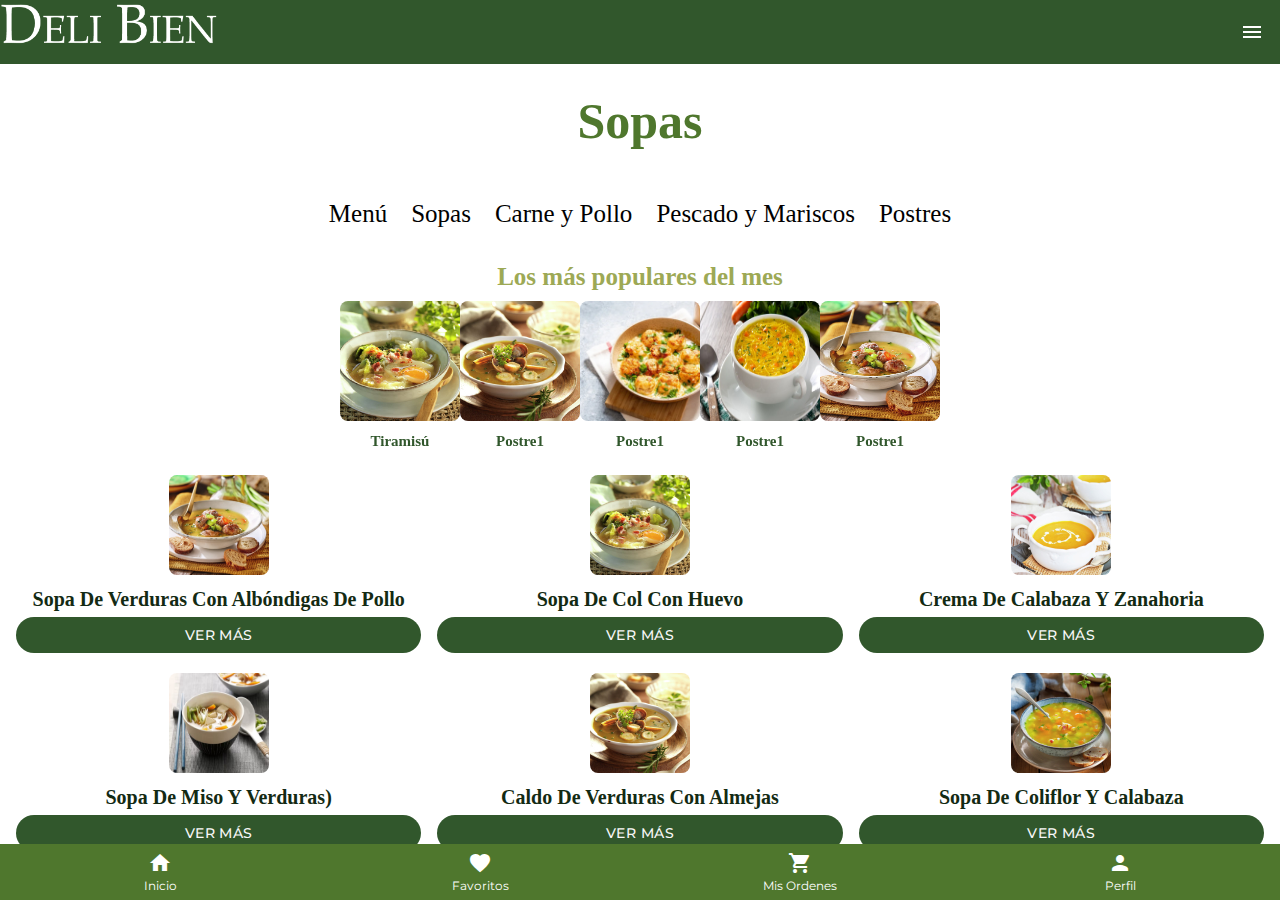
<file: Carnes.html>
<!doctype html>
<html>
<head>
<meta charset="utf-8">
<meta name="viewport" content="width=device-width, initial-scale=1.0">
<title>DeliBien</title>
<link href="css/framework7.bundle.min.css" rel="stylesheet">
<link href="https://fonts.googleapis.com/icon?family=Material+Icons" rel="stylesheet">	
<link href="css/style.css" rel="stylesheet">

</head>

<body>
	
	<div id="app">
			
		
		<div class="view view-main view-init">
        			
			<section class="panel panel-left panel-cover">
			
				<div id="panel-user">
					<div class="row">
						<article class="col-30">
							<img src="img/Untitled-1.png" alt="logo blanco" class="img-fluid">
						</article>
												
					</div>
				</div>
			
				<div id="panel-menu" class="block">
				
					<div class="list media-list">
						<ul>
							<li>
								<a href="/index/" class="item-link item-content panel-close">
									<div class="item-media">
										<i class="material-icons">home</i>
									</div>	
									<div class="item-inner">
										<div class="item-title">Inicio</div>
									</div>
								</a>
							</li>
							<li>
								<a href="/menu/" class="item-link item-content panel-close">
									<div class="item-media">
										<i class="material-icons">lunch_dining</i>
									</div>	
									<div class="item-inner">
										<div class="item-title">Menú</div>
									</div>
								</a>
							</li>						
							<li>
								<a href="/collections/" class="item-link item-content panel-close">
									<div class="item-media">
										<i class="material-icons">shopping_cart</i>
									</div>	
									<div class="item-inner">
										<div class="item-title">Comprar</div>
									</div>
								</a>
							</li>

							<li>
								<a href="#" class="item-link item-content panel-close">
									<div class="item-media">
										<i class="material-icons">info</i>
									</div>	
									<div class="item-inner">
										<div class="item-title">Cómo Funciona</div>
									</div>
								</a>
							</li>
							<li>
								<a href="/sobrenosotros/" class="item-link item-content panel-close">
									<div class="item-media">
										<i class="material-icons">diversity_3</i>
									</div>	
									<div class="item-inner">
										<div class="item-title">Sobre Nosotros</div>
									</div>
								</a>
							</li>
							<li>
								<a href="#" class="item-link item-content panel-close">
									<div class="item-media">
										<i class="material-icons">call</i>
									</div>	
									<div class="item-inner">
										<div class="item-title">Contacto</div>
									</div>
								</a>
							</li>
						</ul>				
					</div>
				
				</div>				
				
			</section>
			</div>
		</div>
			
			<section data-name="home" class="page">

			  <!-- Top Navbar -->
			  <nav class="navbar">
				<div class="navbar-bg"></div>
				<div class="navbar-inner">
					<div class="row">
						<article class="col-30">
							<img src="img/Untitled-1.png" alt="deli bien logo blanco" class="img-fluid">
						</article>
												
					</div>

					<div class="right">
						<a href="#" class="link panel-open" data-panel="left">
							<i class="material-icons">menu</i>
						</a>
					</div>
				</div>
			  </nav>

<section class="page-content">
  <div id="categoria1">
      <h2 class="block text-align-center">Sopas</h2>
	  
		<nav class="flex justify-center space-x-6 bg-gray-800 p-4">
  <a href="/menu/" class="link">Menú</a>
  <a href="/sopas/" class="link">Sopas</a>
  <a href="/carnes/" class="link">Carne y Pollo</a>
  <a href="/pescados/" class="link">Pescado y Mariscos</a>
  <a href="/postres/" class="link">Postres</a>
</nav>

    <div class="block text-align-center">
      <h4 class="block-title">Los más populares del mes</h4>

      <!-- Swiper Carousel -->
      <div class="swiper-container swiper-init" data-space-between="10" data-slides-per-view="auto">
        <div class="swiper-wrapper display-flex justify-content-center align-items-center">
          <!-- Imágenes de los postres -->
          <div class="swiper-slide" style="width: auto;">
            <img src="img/Sopa_2.jpg" alt="Sopa 1" style="width: 120px; height: 120px; border-radius: 8px;">
			  <h5>Tiramisú</h5>
          </div>
          <div class="swiper-slide" style="width: auto;">
            <img src="img/Sopa_5.jpg" alt="Sopa 2" style="width: 120px; height: 120px; border-radius: 8px;">
			  <h5>Postre1</h5>
          </div>
          <div class="swiper-slide" style="width: auto;">
            <img src="img/Sopa_9.jpg" alt="Sopa 3" style="width: 120px; height: 120px; border-radius: 8px;">
			  <h5>Postre1</h5>
          </div>
			 <div class="swiper-slide" style="width: auto;">
            <img src="img/Sopa_8.jpg" alt="Sopa 4" style="width: 120px; height: 120px; border-radius: 8px;">
				 <h5>Postre1</h5>
          </div>
          <div class="swiper-slide" style="width: auto;">
            <img src="img/Sopa_1.jpg" alt="Sopa 5" style="width: 120px; height: 120px; border-radius: 8px;">
			  <h5>Postre1</h5>
          </div>
		  </div>
     
      </div>
    </div>
  </div>
	<div id="fila1">

<div class="block">
  <div class="row">

    <div class="col-33 text-align-center">
      <img src="img/Sopa_1.jpg" alt="Menu 1" style="width: 100px; height: 100px; border-radius: 8px;">
      <h3>Sopa De Verduras Con Albóndigas De Pollo</h3>
      <a href="#" class="button button-round" style="background-color: #31572C; color: #f8f8f8;">Ver más</a>
    </div>


    <div class="col-33 text-align-center">
      <img src="img/Sopa_2.jpg" alt="Menu 2" style="width: 100px; height: 100px; border-radius: 8px;">
      <h3>Sopa De Col Con Huevo</h3>
      <a href="#" class="button button-round" style="background-color: #31572C; color: #f8f8f8;">Ver más</a>
    </div>


    <div class="col-33 text-align-center">
      <img src="img/Sopa_3.jpg" alt="Menu 3" style="width: 100px; height: 100px; border-radius: 8px;">
      <h3>Crema De Calabaza Y Zanahoria</h3>
      <a href="#" class="button button-round" style="background-color: #31572C; color: #f8f8f8;">Ver más</a>
    </div>

  </div>
</div>
</div>
	
	<div id="fila2">

<div class="block">
  <div class="row">

    <div class="col-33 text-align-center">
      <img src="img/Sopa_4.jpg" alt="Menu 4" style="width: 100px; height: 100px; border-radius: 8px;">
      <h3>Sopa De Miso Y Verduras)</h3>
      <a href="#" class="button button-round" style="background-color: #31572C; color: #f8f8f8;">Ver más</a>
    </div>


    <div class="col-33 text-align-center">
      <img src="img/Sopa_5.jpg" alt="Menu 5" style="width: 100px; height: 100px; border-radius: 8px;">
      <h3>Caldo De Verduras Con Almejas</h3>
      <a href="#" class="button button-round" style="background-color: #31572C; color: #f8f8f8;">Ver más</a>
    </div>


    <div class="col-33 text-align-center">
      <img src="img/Sopa_6.jpg" alt="Menu 6" style="width: 100px; height: 100px; border-radius: 8px;">
      <h3>Sopa De Coliflor Y Calabaza</h3>
      <a href="#" class="button button-round" style="background-color: #31572C; color: #f8f8f8;">Ver más</a>
    </div>

  </div>
</div>
</div>	
	
		<div id="fila3">

<div class="block">
  <div class="row">

    <div class="col-33 text-align-center">
      <img src="img/Sopa_7.jpg"  alt="Menu 7" style="width: 100px; height: 100px; border-radius: 8px;">
      <h3> Sopa De Verduras Con Fideos</h3>
      <a href="#" class="button button-round" style="background-color: #31572C; color: #f8f8f8;">Ver más</a>
    </div>


    <div class="col-33 text-align-center">
      <img src="img/Sopa_8.jpg" alt="Menu 8" style="width: 100px; height: 100px; border-radius: 8px;">
      <h3>Sopa De Verduras Con Fideos</h3>
      <a href="#" class="button button-round" style="background-color: #31572C; color: #f8f8f8;">Ver más</a>
    </div>


    <div class="col-33 text-align-center">
      <img src="img/Sopa_9.jpg" alt="Menu 9" style="width: 100px; height: 100px; border-radius: 8px;">
      <h3> Sopa De Pescado Con Albóndigas De Gamba</h3>
      <a href="#" class="button button-round" style="background-color: #31572C; color: #f8f8f8;">Ver más</a>
    </div>

  </div>
</div>
</div>	
			
</section>

				
			<nav class="toolbar toolbar-bottom tabbar-labels">
				<div class="toolbar-inner">
					<a href="/index/" class="tab-link">
						<i class="material-icons">home</i>
						<span class="tabbar-label">Inicio</span>
					</a>
					<a href="#" class="tab-link">
						<i class="material-icons">favorite</i>
						<span class="tabbar-label">Favoritos</span>
					</a>					
					<a href="#" class="tab-link">
						<i class="material-icons">shopping_cart</i>
						<span class="tabbar-label">Mis Ordenes</span>
					</a>
					
					<a href="/perfilusuario/" class="tab-link">
						<i class="material-icons">person</i>
						<span class="tabbar-label">Perfil</span>
					</a>
				</div>
			</nav>
			
		</section>	
	<script src="js/framework7.bundle.min.js"></script>
	<script src="js/app.js"></script>
	
	
	
	
	
</body>
</html>
</file>
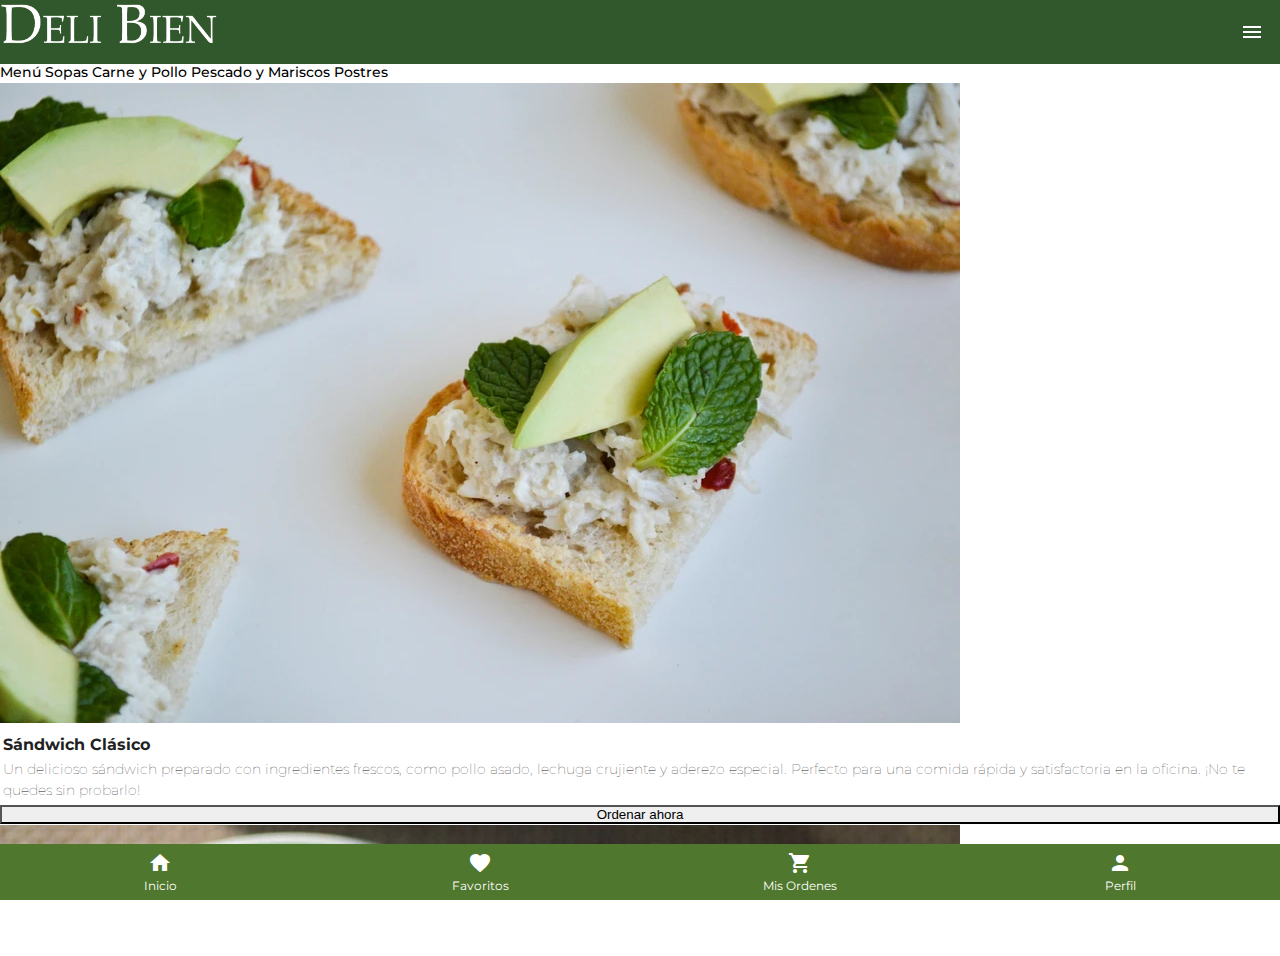
<file: Menu.html>
<!doctype html>
<html>
<head>
<meta charset="utf-8">
<meta name="viewport" content="width=device-width, initial-scale=1.0">
<title>DeliBien App</title>
<link href="css/framework7.bundle.min.css" rel="stylesheet">
<link href="https://fonts.googleapis.com/icon?family=Material+Icons" rel="stylesheet">

<link href="css/style.css" rel="stylesheet">

</head>

<body>
	
	<div id="app">
			
		
		<div class="view view-main view-init">
        			
			<section class="panel panel-left panel-cover">
			
				<div id="panel-user">
					<div class="row">
						<article class="col-30">
							<img src="img/Untitled-1.png" alt="logo blanco" class="img-fluid">
						</article>
												
					</div>
				</div>
			
				<div id="panel-menu" class="block">
				
					<div class="list media-list">
						<ul>
							<li>
								<a href="/home/" class="item-link item-content panel-close">
									<div class="item-media">
										<i class="material-icons">home</i>
									</div>	
									<div class="item-inner">
										<div class="item-title">Inicio</div>
									</div>
								</a>
							</li>
							<li>
								<a href="#" class="item-link item-content panel-close">
									<div class="item-media">
										<i class="material-icons">lunch_dining</i>
									</div>	
									<div class="item-inner">
										<div class="item-title">Menú</div>
									</div>
								</a>
							</li>						
							<li>
								<a href="/collections/" class="item-link item-content panel-close">
									<div class="item-media">
										<i class="material-icons">shopping_cart</i>
									</div>	
									<div class="item-inner">
										<div class="item-title">Comprar</div>
									</div>
								</a>
							</li>

							<li>
								<a href="#" class="item-link item-content panel-close">
									<div class="item-media">
										<i class="material-icons">info</i>
									</div>	
									<div class="item-inner">
										<div class="item-title">Cómo Funciona</div>
									</div>
								</a>
							</li>
							<li>
								<a href="#" class="item-link item-content panel-close">
									<div class="item-media">
										<i class="material-icons">diversity_3</i>
									</div>	
									<div class="item-inner">
										<div class="item-title">Sobre Nosotros</div>
									</div>
								</a>
							</li>
							<li>
								<a href="#" class="item-link item-content panel-close">
									<div class="item-media">
										<i class="material-icons">call</i>
									</div>	
									<div class="item-inner">
										<div class="item-title">Contacto</div>
									</div>
								</a>
							</li>
						</ul>				
					</div>
				
				</div>				
				
			</section>
			
			<section data-name="home" class="page">

			  <!-- Top Navbar -->
			  <nav class="navbar">
				<div class="navbar-bg"></div>
				<div class="navbar-inner">
					<div class="row">
						<article class="col-30">
							<img src="img/Untitled-1.png" alt="deli bien logo blanco" class="img-fluid">
						</article>
												
					</div>

					<div class="right">
						<a href="#" class="link panel-open" data-panel="left">
							<i class="material-icons">menu</i>
						</a>
					</div>
				</div>
			  </nav>


				
		<body>

  <!-- Contenedor principal -->
  <div class="container">

    <!-- Título principal -->
    <h2>Platos que no te puedes perder</h2>
    <p class="subtitle">¡Bienvenidos a nuestro menú!</p>
	  
	  
		<nav class="flex justify-center space-x-6 bg-gray-800 p-4">
  <a href="/menu/" class="link">Menú</a>
  <a href="/sopas/" class="link">Sopas</a>
  <a href="/carnes/" class="link">Carne y Pollo</a>
  <a href="/pescados/" class="link">Pescado y Mariscos</a>
  <a href="/postres/" class="link">Postres</a>
</nav>
    <!-- Sección de platos destacados -->
    <div class="platos-container">

      <!-- Plato 1 -->
      <div class="plato-row">
        <img src="img/FOOD 1.webp" alt="Sándwich Clásico">
        <div class="plato-info">
          <h3 class="plato-title">Sándwich Clásico</h3>
          <p class="plato-description">
            Un delicioso sándwich preparado con ingredientes frescos, como pollo asado, lechuga crujiente y aderezo especial. Perfecto para una comida rápida y satisfactoria en la oficina. ¡No te quedes sin probarlo!
          </p>
			 <button class="order-button">Ordenar ahora</button>
        </div>
      </div>

      <!-- Plato 2 -->
      <div class="plato-row">
        <img src="img/FOOD 2.webp" alt="Ensalada César">
        <div class="plato-info">
          <h3 class="plato-title">Ensalada César</h3>
          <p class="plato-description">
            Nuestra ensalada César es una opción fresca y ligera, con lechuga romana, crutones crujientes y un aderezo cremoso. Ideal para esos días en que quieres algo saludable sin sacrificar el sabor. ¡Te encantará!
          </p>
          <button class="order-button">Ordenar ahora</button>
        </div>
      </div>

      <!-- Plato 3 -->
      <div class="plato-row">
        <img src="img/FOOD 3.webp" alt="Tacos de Pollo">
        <div class="plato-info">
          <h3 class="plato-title">Tacos de Pollo</h3>
          <p class="plato-description"> </p>
			   <button class="order-button">Ordenar ahora</button>
        </div>
      </div>

      <!-- Plato 4 -->
      <div class="plato-row">
        <img src="img/FOOD 4.webp" alt="Plato Variado">
        <div class="plato-info">
          <h3 class="plato-title">Plato Variado</h3>
          <p class="plato-description">
            Nuestro Plato Variado es una opción fresca y ligera, con lechuga romana, crutones crujientes y un aderezo cremoso. Ideal para esos días en que quieres algo saludable sin sacrificar el sabor. ¡Te encantará!
          </p>
          <button class="order-button">Ordenar ahora</button>
        </div>
      </div>

      <!-- Plato 5 -->
      <div class="plato-row">
        <img src="img/FOOD 5.webp" alt="Sopita">
        <div class="plato-info">
          <h3 class="plato-title">Tacos de Pollo</h3>
          <p class="plato-description">
			  <h3 class="plato-title">Ceviche Verde</h3>
          <p class="plato-description">
            Nuestro ceviche verde está hecho con pescado fresco, aguacate, limón y especias tradicionales. Es una explosión de sabores refrescantes que te transportará a las costas más exóticas. ¡Un must-try!
          </p>
          <button class="order-button">Ordenar ahora</button>
			</p>
        </div>
      </div>

    </div>

  </div>

</body>

			</section> <!--/page-content -->

				
			<nav class="toolbar toolbar-bottom tabbar-labels">
				<div class="toolbar-inner">
					<a href="/home/" class="tab-link">
						<i class="material-icons">home</i>
						<span class="tabbar-label">Inicio</span>
					</a>
					<a href="/collections/" class="tab-link">
						<i class="material-icons">favorite</i>
						<span class="tabbar-label">Favoritos</span>
					</a>					
					<a href="#" class="tab-link">
						<i class="material-icons">shopping_cart</i>
						<span class="tabbar-label">Mis Ordenes</span>
					</a>
					
					<a href="#" class="tab-link">
						<i class="material-icons">person</i>
						<span class="tabbar-label">Perfil</span>
					</a>
				</div>
			</nav>
			
		</div><!--/view -->
		
		
	</div><!--/app -->
	

				
			<nav class="toolbar toolbar-bottom tabbar-labels">
				<div class="toolbar-inner">
					<a href="/home/" class="tab-link">
						<i class="material-icons">home</i>
						<span class="tabbar-label">Inicio</span>
					</a>
					<a href="/collections/" class="tab-link">
						<i class="material-icons">favorite</i>
						<span class="tabbar-label">Favoritos</span>
					</a>					
					<a href="#" class="tab-link">
						<i class="material-icons">shopping_cart</i>
						<span class="tabbar-label">Mis Ordenes</span>
					</a>
					
					<a href="#" class="tab-link">
						<i class="material-icons">person</i>
						<span class="tabbar-label">Perfil</span>
					</a>
				</div>
			</nav>
			
	

	
	<script src="js/framework7.bundle.min.js"></script>
	<script src="js/app.js"></script>
	
	
	
	
	
</body>
</html>
</file>
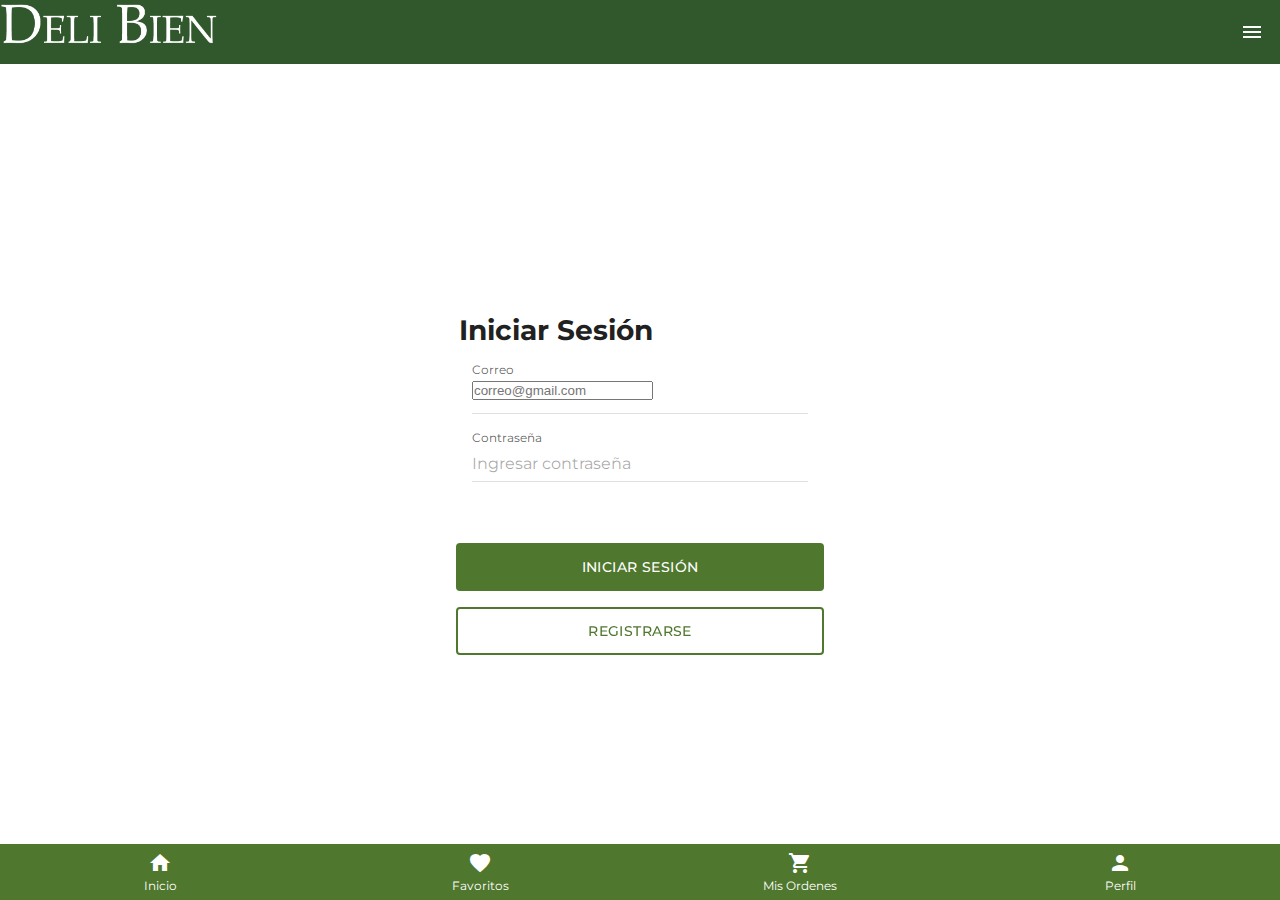
<file: perfilusuario.html>
<!doctype html>
<html>
<head>
<meta charset="utf-8">
<meta name="viewport" content="width=device-width, initial-scale=1.0">
<title>DeliBien</title>
<link href="css/framework7.bundle.min.css" rel="stylesheet">
<link href="https://fonts.googleapis.com/icon?family=Material+Icons" rel="stylesheet">	
<link href="css/style.css" rel="stylesheet">

</head>

<body>
	
	<div id="app">
			
		
		<div class="view view-main view-init">
        			
			<section class="panel panel-left panel-cover">
			
				<div id="panel-user">
					<div class="row">
						<article class="col-30">
							<img src="img/Untitled-1.png" alt="logo blanco" class="img-fluid">
						</article>
												
					</div>
				</div>
			
				<div id="panel-menu" class="block">
				
					<div class="list media-list">
						<ul>
							<li>
								<a href="/index/" class="item-link item-content panel-close">
									<div class="item-media">
										<i class="material-icons">home</i>
									</div>	
									<div class="item-inner">
										<div class="item-title">Inicio</div>
									</div>
								</a>
							</li>
							<li>
								<a href="/menu/" class="item-link item-content panel-close">
									<div class="item-media">
										<i class="material-icons">lunch_dining</i>
									</div>	
									<div class="item-inner">
										<div class="item-title">Menú</div>
									</div>
								</a>
							</li>						
							<li>
								<a href="/collections/" class="item-link item-content panel-close">
									<div class="item-media">
										<i class="material-icons">shopping_cart</i>
									</div>	
									<div class="item-inner">
										<div class="item-title">Comprar</div>
									</div>
								</a>
							</li>

							<li>
								<a href="#" class="item-link item-content panel-close">
									<div class="item-media">
										<i class="material-icons">info</i>
									</div>	
									<div class="item-inner">
										<div class="item-title">Cómo Funciona</div>
									</div>
								</a>
							</li>
							<li>
								<a href="/sobrenosotros/" class="item-link item-content panel-close">
									<div class="item-media">
										<i class="material-icons">diversity_3</i>
									</div>	
									<div class="item-inner">
										<div class="item-title">Sobre Nosotros</div>
									</div>
								</a>
							</li>
							<li>
								<a href="#" class="item-link item-content panel-close">
									<div class="item-media">
										<i class="material-icons">call</i>
									</div>	
									<div class="item-inner">
										<div class="item-title">Contacto</div>
									</div>
								</a>
							</li>
						</ul>				
					</div>
				
				</div>				
				
			</section>
			
			<section data-name="home" class="page">

			  <!-- Top Navbar -->
			  <nav class="navbar">
				<div class="navbar-bg"></div>
				<div class="navbar-inner">
					<div class="row">
						<article class="col-30">
							<img src="img/Untitled-1.png" alt="deli bien logo blanco" class="img-fluid">
						</article>
												
					</div>

					<div class="right">
						<a href="#" class="link panel-open" data-panel="left">
							<i class="material-icons">menu</i>
						</a>
					</div>
				</div>
			  </nav>

<section data-name="perfilusuario" class="page">


    <nav class="navbar">
        <div class="navbar-bg"></div>
        <div class="navbar-inner">
            <div class="left">
                <a href="#" class="link back">
                    <i class="material-icons">chevron_left</i>
                </a>
            </div>
            <div class="title">Iniciar Sesión</div>
            <div class="right">
                </div>
        </div>
    </nav>
    
    <section class="page-content display-flex justify-content-center align-items-center">
        <div class="block" style="width: 100%; max-width: 400px;"> 
            <h1>Iniciar Sesión</h1> 
            
            <form action="/iniciarsesion" method="POST"> 
                <div class="list no-hairlines no-margin"> <ul>
                        <li>
                            <div class="item-content item-input">
                                <div class="item-inner">
                                    <div class="item-title item-label">Correo</div>
                                    <div class="item-input-wrap">
                                        <input type="correo" name="correo" placeholder="correo@gmail.com" required>
                                        <span class="input-clear-button"></span>
                                    </div>
                                </div>
                            </div>
                        </li>
                        <li>
                            <div class="item-content item-input">
                                <div class="item-inner">
                                    <div class="item-title item-label">Contraseña</div>
                                    <div class="item-input-wrap">
                                        <input type="password" name="password" placeholder="Ingresar contraseña" required>
                                        <span class="input-clear-button"></span>
                                    </div>
                                </div>
                            </div>
                        </li>
                    </ul>
                </div>
                
                <div class="text-align-right margin-vertical">
                    <a href="#" class="link ">Olivdaste Contraseña?</a> 
                </div>
                
                <div class="row">
                    <div class="col">
                        <button type="submit" class="button button-fill button-large ">Iniciar Sesión</button>
                    </div>
                </div>
            </form>
            
            <div class="row margin-top">
                <div class="col">
                    <a href="/signup.html" class="button button-large button-outline">Registrarse</a>
                </div>
            </div>
        </div>
    </section>

</section>
	
	
			<nav class="toolbar toolbar-bottom tabbar-labels">
				<div class="toolbar-inner">
					<a href="index.html" class="tab-link">
						<i class="material-icons">home</i>
						<span class="tabbar-label">Inicio</span>
					</a>
					<a href="/collections/" class="tab-link">
						<i class="material-icons">favorite</i>
						<span class="tabbar-label">Favoritos</span>
					</a>					
					<a href="#" class="tab-link">
						<i class="material-icons">shopping_cart</i>
						<span class="tabbar-label">Mis Ordenes</span>
					</a>
					
					<a href="perfilusuario.html" class="tab-link">
						<i class="material-icons">person</i>
						<span class="tabbar-label">Perfil</span>
					</a>
				</div>
			</nav>	
	</section>
	
	<script src="js/framework7.bundle.min.js"></script>
	<script src="js/app.js"></script>
	
	
	
	
	
</body>
</html>
</file>
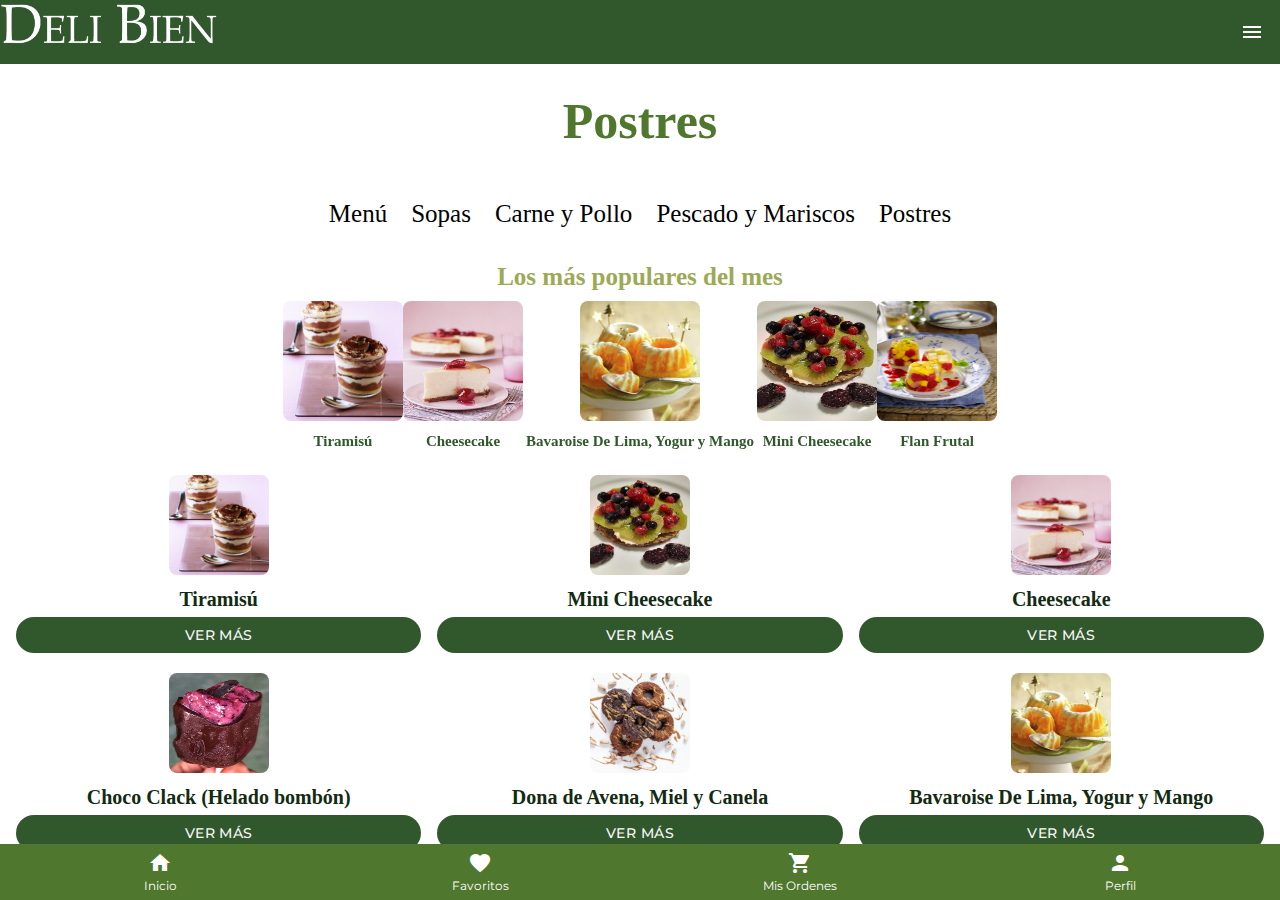
<file: Postres.html>
<!doctype html>
<html>
<head>
<meta charset="utf-8">
<meta name="viewport" content="width=device-width, initial-scale=1.0">
<title>DeliBien</title>
<link href="css/framework7.bundle.min.css" rel="stylesheet">
<link href="https://fonts.googleapis.com/icon?family=Material+Icons" rel="stylesheet">	
<link href="css/style.css" rel="stylesheet">

</head>

<body>
	
	<div id="app">
			
		
		<div class="view view-main view-init">
        			
			<section class="panel panel-left panel-cover">
			
				<div id="panel-user">
					<div class="row">
						<article class="col-30">
							<img src="img/Untitled-1.png" alt="logo blanco" class="img-fluid">
						</article>
												
					</div>
				</div>
			
				<div id="panel-menu" class="block">
				
					<div class="list media-list">
						<ul>
							<li>
								<a href="/index/" class="item-link item-content panel-close">
									<div class="item-media">
										<i class="material-icons">home</i>
									</div>	
									<div class="item-inner">
										<div class="item-title">Inicio</div>
									</div>
								</a>
							</li>
							<li>
								<a href="/menu/" class="item-link item-content panel-close">
									<div class="item-media">
										<i class="material-icons">lunch_dining</i>
									</div>	
									<div class="item-inner">
										<div class="item-title">Menú</div>
									</div>
								</a>
							</li>						
							<li>
								<a href="/collections/" class="item-link item-content panel-close">
									<div class="item-media">
										<i class="material-icons">shopping_cart</i>
									</div>	
									<div class="item-inner">
										<div class="item-title">Comprar</div>
									</div>
								</a>
							</li>

							<li>
								<a href="#" class="item-link item-content panel-close">
									<div class="item-media">
										<i class="material-icons">info</i>
									</div>	
									<div class="item-inner">
										<div class="item-title">Cómo Funciona</div>
									</div>
								</a>
							</li>
							<li>
								<a href="/sobrenosotros/l" class="item-link item-content panel-close">
									<div class="item-media">
										<i class="material-icons">diversity_3</i>
									</div>	
									<div class="item-inner">
										<div class="item-title">Sobre Nosotros</div>
									</div>
								</a>
							</li>
							<li>
								<a href="#" class="item-link item-content panel-close">
									<div class="item-media">
										<i class="material-icons">call</i>
									</div>	
									<div class="item-inner">
										<div class="item-title">Contacto</div>
									</div>
								</a>
							</li>
						</ul>				
					</div>
				
				</div>
				
			</section>
			</div>
		</div>
			
			<section data-name="home" class="page">

			  <!-- Top Navbar -->
			  <nav class="navbar">
				<div class="navbar-bg"></div>
				<div class="navbar-inner">
					<div class="row">
						<article class="col-30">
							<img src="img/Untitled-1.png" alt="deli bien logo blanco" class="img-fluid">
						</article>
												
					</div>

					<div class="right">
						<a href="#" class="link panel-open" data-panel="left">
							<i class="material-icons">menu</i>
						</a>
					</div>
				</div>
			  </nav>

<section class="page-content">
  <div id="categoria1">
      <h2 class="block text-align-center">Postres</h2>
	  
	<nav class="flex justify-center space-x-6 bg-gray-800 p-4">
  <a href="/menu/" class="link">Menú</a>
  <a href="/sopas/" class="link">Sopas</a>
  <a href="/carnes/" class="link">Carne y Pollo</a>
  <a href="/pescados/" class="link">Pescado y Mariscos</a>
  <a href="/postres/" class="link">Postres</a>
</nav>

    <div class="block text-align-center">
      <h4 class="block-title">Los más populares del mes</h4>

      <!-- Swiper Carousel -->
      <div class="swiper-container swiper-init" data-space-between="10" data-slides-per-view="auto">
        <div class="swiper-wrapper display-flex justify-content-center align-items-center">
          <!-- Imágenes de los postres -->
          <div class="swiper-slide" style="width: auto;">
            <img src="img/postre_1.jpg" alt="Postre 1" style="width: 120px; height: 120px; border-radius: 8px;">
			  <h5>Tiramisú</h5>
          </div>
          <div class="swiper-slide" style="width: auto;">
            <img src="img/postre_3.jpg" alt="Postre 2" style="width: 120px; height: 120px; border-radius: 8px;">
			  <h5>Cheesecake</h5>
          </div>
          <div class="swiper-slide" style="width: auto;">
            <img src="img/Postre_6.jpeg" alt="Postre 3" style="width: 120px; height: 120px; border-radius: 8px;">
			  <h5>Bavaroise De Lima, Yogur y Mango</h5>
          </div>
			 <div class="swiper-slide" style="width: auto;">
            <img src="img/postre_2.jpg" alt="Postre 4" style="width: 120px; height: 120px; border-radius: 8px;">
				 <h5>Mini Cheesecake</h5>
          </div>
          <div class="swiper-slide" style="width: auto;">
            <img src="img/Postre_8.jpeg" alt="Postre 5" style="width: 120px; height: 120px; border-radius: 8px;">
			  <h5>Flan Frutal</h5>
          </div>
		  </div>
     
      </div>
    </div>
  </div>
	<div id="fila1">

<div class="block">
  <div class="row">

    <div class="col-33 text-align-center">
      <img src="img/postre_1.jpg" alt="Menu 1" style="width: 100px; height: 100px; border-radius: 8px;">
      <h3>Tiramisú</h3>
      <a href="#" class="button button-round" style="background-color: #31572C; color: #f8f8f8;">Ver más</a>
    </div>


    <div class="col-33 text-align-center">
      <img src="img/postre_2.jpg" alt="Menu 2" style="width: 100px; height: 100px; border-radius: 8px;">
      <h3>Mini Cheesecake</h3>
      <a href="#" class="button button-round" style="background-color: #31572C; color: #f8f8f8;">Ver más</a>
    </div>


    <div class="col-33 text-align-center">
      <img src="img/postre_3.jpg" alt="Menu 3" style="width: 100px; height: 100px; border-radius: 8px;">
      <h3>Cheesecake</h3>
      <a href="#" class="button button-round" style="background-color: #31572C; color: #f8f8f8;">Ver más</a>
    </div>

  </div>
</div>
</div>
	
	<div id="fila2">

<div class="block">
  <div class="row">

    <div class="col-33 text-align-center">
      <img src="img/Postre_4.png" alt="Menu 4" style="width: 100px; height: 100px; border-radius: 8px;">
      <h3>Choco Clack (Helado bombón)</h3>
      <a href="#" class="button button-round" style="background-color: #31572C; color: #f8f8f8;">Ver más</a>
    </div>


    <div class="col-33 text-align-center">
      <img src="img/Postre_5.jpg" alt="Menu 5" style="width: 100px; height: 100px; border-radius: 8px;">
      <h3>Dona de Avena, Miel y Canela</h3>
      <a href="#" class="button button-round" style="background-color: #31572C; color: #f8f8f8;">Ver más</a>
    </div>


    <div class="col-33 text-align-center">
      <img src="img/Postre_6.jpeg" alt="Menu 6" style="width: 100px; height: 100px; border-radius: 8px;">
      <h3>Bavaroise De Lima, Yogur y Mango</h3>
      <a href="#" class="button button-round" style="background-color: #31572C; color: #f8f8f8;">Ver más</a>
    </div>

  </div>
</div>
</div>	
	
		<div id="fila3">

<div class="block">
  <div class="row">

    <div class="col-33 text-align-center">
      <img src="img/Postre_7.jpeg" alt="Menu 7" style="width: 100px; height: 100px; border-radius: 8px;">
      <h3> Carpaccio de Piña Con Yogur</h3>
      <a href="#" class="button button-round" style="background-color: #31572C; color: #f8f8f8;">Ver más</a>
    </div>


    <div class="col-33 text-align-center">
      <img src="img/Postre_8.jpeg" alt="Menu 8" style="width: 100px; height: 100px; border-radius: 8px;">
      <h3>Flan Frutal</h3>
      <a href="#" class="button button-round" style="background-color: #31572C; color: #f8f8f8;">Ver más</a>
    </div>


    <div class="col-33 text-align-center">
      <img src="img/Postre_9.jpeg" alt="Menu 9" style="width: 100px; height: 100px; border-radius: 8px;">
      <h3>Bizcocho de Aguacate</h3>
      <a href="#" class="button button-round" style="background-color: #31572C; color: #f8f8f8;">Ver más</a>
    </div>

  </div>
</div>
</div>	
	
	
			
</section>

				
			<nav class="toolbar toolbar-bottom tabbar-labels">
				<div class="toolbar-inner">
					<a href="index.html" class="tab-link">
						<i class="material-icons">home</i>
						<span class="tabbar-label">Inicio</span>
					</a>
					<a href="/collections/" class="tab-link">
						<i class="material-icons">favorite</i>
						<span class="tabbar-label">Favoritos</span>
					</a>					
					<a href="#" class="tab-link">
						<i class="material-icons">shopping_cart</i>
						<span class="tabbar-label">Mis Ordenes</span>
					</a>
					
					<a href="perfilusuario.html" class="tab-link">
						<i class="material-icons">person</i>
						<span class="tabbar-label">Perfil</span>
					</a>
				</div>
			</nav>	
	</section>
	<script src="js/framework7.bundle.min.js"></script>
	<script src="js/app.js"></script>
	
	
	
	
</body>
</html>
</file>
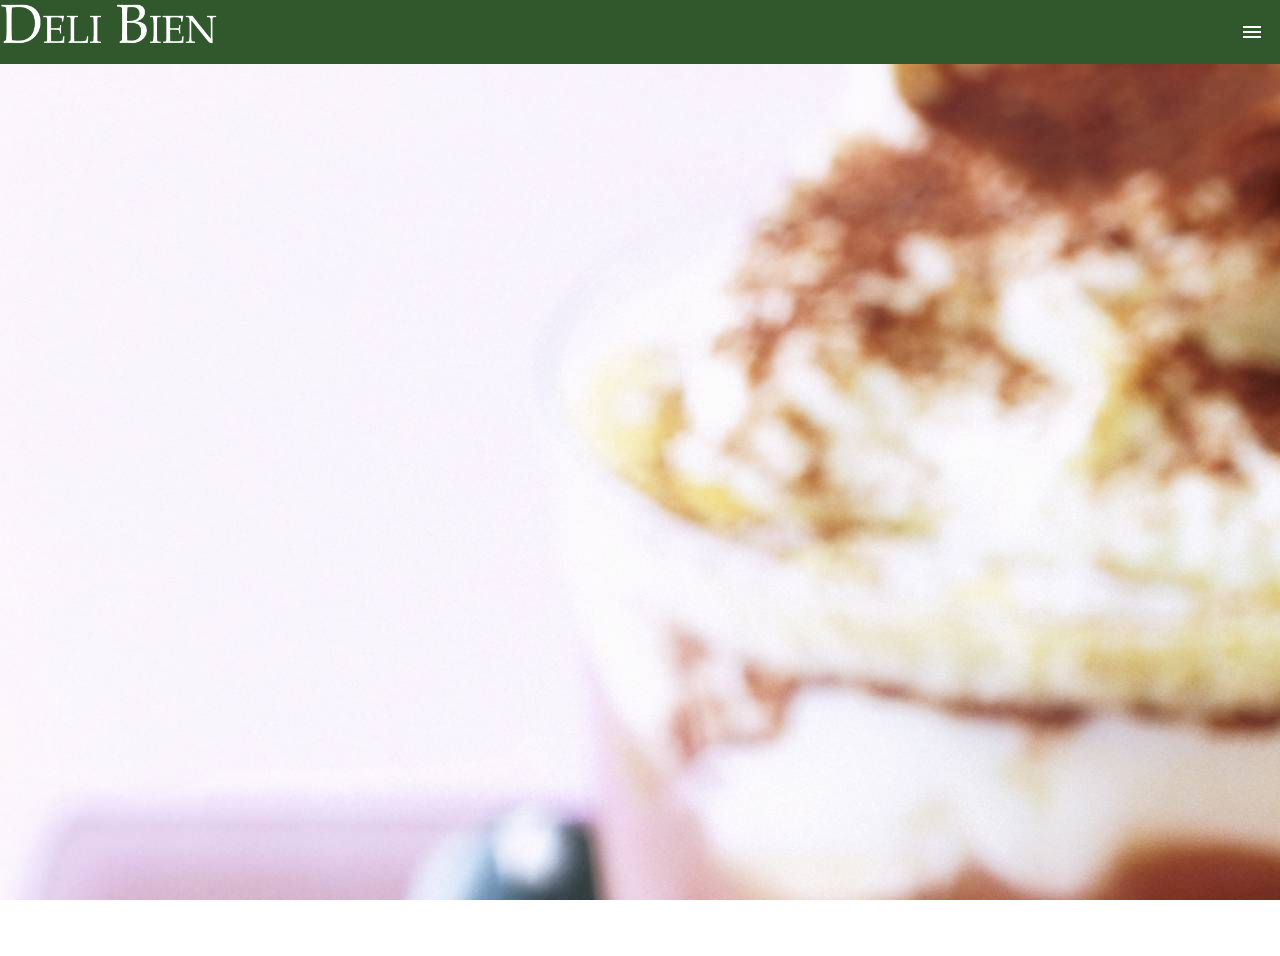
<file: Producto_1.html>
<!doctype html>
<html>
<head>
<meta charset="utf-8">
<meta name="viewport" content="width=device-width, initial-scale=1.0">
<title>DeliBien</title>
<link href="css/framework7.bundle.min.css" rel="stylesheet">
<link href="https://fonts.googleapis.com/icon?family=Material+Icons" rel="stylesheet">
<link href="css/style.css" rel="stylesheet">

</head>

<body>
	
	<div id="app">
			
		
		<div class="view view-main view-init">
        			
			<section class="panel panel-left panel-cover">
			
				<div id="panel-user">
					<div class="row">
						<article class="col-30">
							<img src="img/Untitled-1.png" alt="logo blanco" class="img-fluid">
						</article>
												
					</div>
				</div>
			
				<div id="panel-menu" class="block">
				
					<div class="list media-list">
						<ul>
							<li>
								<a class="link external" href="index.html" class="item-link item-content panel-close">
									<div class="item-media">
										<i class="material-icons">home</i>
									</div>	
									<div class="item-inner">
										<div class="item-title">Inicio</div>
									</div>
								</a>
							</li>
							<li>
								<a class="link external" href="Menu.html" class="item-link item-content panel-close">
									<div class="item-media">
										<i class="material-icons">lunch_dining</i>
									</div>	
									<div class="item-inner">
										<div class="item-title">Menú</div>
									</div>
								</a>
							</li>						
							<li>
								<a href="/collections/" class="item-link item-content panel-close">
									<div class="item-media">
										<i class="material-icons">shopping_cart</i>
									</div>	
									<div class="item-inner">
										<div class="item-title">Comprar</div>
									</div>
								</a>
							</li>

							<li>
								<a href="#" class="item-link item-content panel-close">
									<div class="item-media">
										<i class="material-icons">info</i>
									</div>	
									<div class="item-inner">
										<div class="item-title">Cómo Funciona</div>
									</div>
								</a>
							</li>
							<li>
								<a class="link external" href="SobreNosotros.html" class="item-link item-content panel-close">
									<div class="item-media">
										<i class="material-icons">diversity_3</i>
									</div>	
									<div class="item-inner">
										<div class="item-title">Sobre Nosotros</div>
									</div>
								</a>
							</li>
							<li>
								<a href="#" class="item-link item-content panel-close">
									<div class="item-media">
										<i class="material-icons">call</i>
									</div>	
									<div class="item-inner">
										<div class="item-title">Contacto</div>
									</div>
								</a>
							</li>
						</ul>				
					</div>
				
				</div>				
				
			</section>
			
			<section data-name="home" class="page">

			  <!-- Top Navbar -->
			  <nav class="navbar">
				<div class="navbar-bg"></div>
				<div class="navbar-inner">
					<div class="row">
						<article class="col-30">
							<img src="img/Untitled-1.png" alt="deli bien logo blanco" class="img-fluid">
						</article>
												
					</div>

					<div class="right">
						<a href="#" class="link panel-open" data-panel="left">
							<i class="material-icons">menu</i>
						</a>
					</div>
				</div>
			  </nav>

			  <section class="page-content">
				  <div id="producto">
				  <div class="product-container">
  <div class="product-image">
    <img src="img/postre_1.jpg" alt="Producto1">
  </div>
  <div class="product-details">
    <h1 class="product-name">Tiramisú</h1>
    <p class="product-description">
      Si cambiamos los típicos bizcochos por unos caseros a base de harina de avena y el mascarpone por queso batido 0% en grasa, tendremos una versión mucho más saludable de este típico postre italiano.
    </p>
    <div class="product-price">L.52.00</div>
    <button class="buy-button">Comprar</button>
  </div>
</div>
</div>
				  
			  </section> <!--/page-content -->

			</section> <!--/page -->
		</div><!--/view -->
		
		
		
	</div><!--/app -->
	
	
		
			<nav class="toolbar toolbar-bottom tabbar-labels">
				<div class="toolbar-inner">
					<a class="link external" href="index.html">
						<i class="material-icons">home</i>
						<span class="tabbar-label">Inicio</span>
					</a>
					<a href="/collections/" class="tab-link">
						<i class="material-icons">favorite</i>
						<span class="tabbar-label">Favoritos</span>
					</a>					
					<a href="#" class="tab-link">
						<i class="material-icons">shopping_cart</i>
						<span class="tabbar-label">Mis Ordenes</span>
					</a>
					
					<a class="link external" href="perfilusuario.html">
						<i class="material-icons">person</i>
						<span class="tabbar-label">Perfil</span>
					</a>
				</div>
			</nav>	
	
	
	<script src="js/framework7.bundle.min.js"></script>
	<script src="js/app.js"></script>
	
	
	
	
	
</body>
</html>
</file>
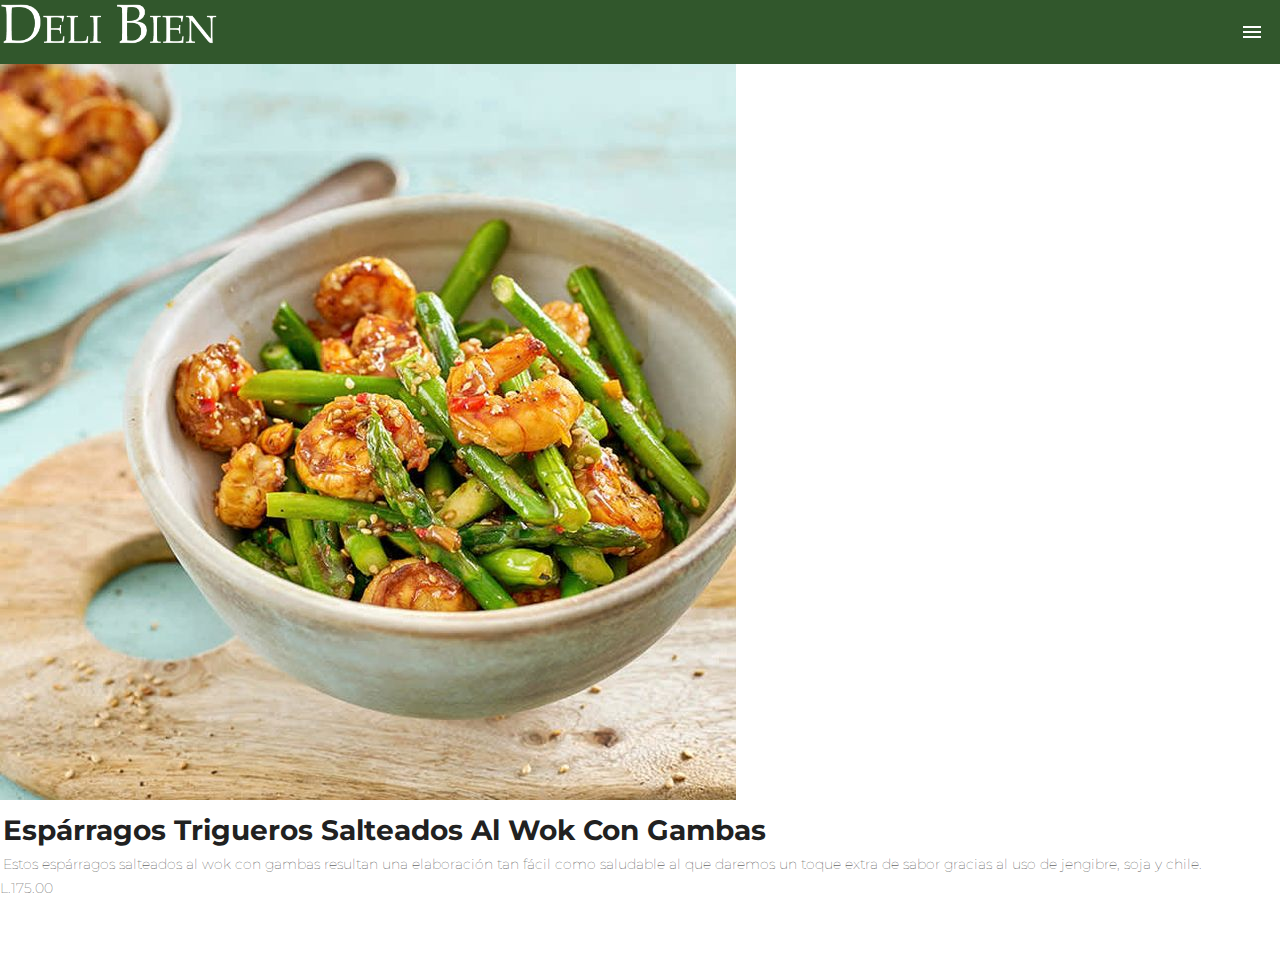
<file: Producto_2.html>
<!doctype html>
<html>
<head>
<meta charset="utf-8">
<meta name="viewport" content="width=device-width, initial-scale=1.0">
<title>DeliBien</title>
<link href="css/framework7.bundle.min.css" rel="stylesheet">
<link href="https://fonts.googleapis.com/icon?family=Material+Icons" rel="stylesheet">
<link href="css/style.css" rel="stylesheet">

</head>

<body>
	
	<div id="app">
			
		
		<div class="view view-main view-init">
        			
			<section class="panel panel-left panel-cover">
			
				<div id="panel-user">
					<div class="row">
						<article class="col-30">
							<img src="img/Untitled-1.png" alt="logo blanco" class="img-fluid">
						</article>
												
					</div>
				</div>
			
				<div id="panel-menu" class="block">
				
					<div class="list media-list">
						<ul>
							<li>
								<a class="link external" href="index.html" class="item-link item-content panel-close">
									<div class="item-media">
										<i class="material-icons">home</i>
									</div>	
									<div class="item-inner">
										<div class="item-title">Inicio</div>
									</div>
								</a>
							</li>
							<li>
								<a class="link external" href="Menu.html" class="item-link item-content panel-close">
									<div class="item-media">
										<i class="material-icons">lunch_dining</i>
									</div>	
									<div class="item-inner">
										<div class="item-title">Menú</div>
									</div>
								</a>
							</li>						
							<li>
								<a href="/collections/" class="item-link item-content panel-close">
									<div class="item-media">
										<i class="material-icons">shopping_cart</i>
									</div>	
									<div class="item-inner">
										<div class="item-title">Comprar</div>
									</div>
								</a>
							</li>

							<li>
								<a href="#" class="item-link item-content panel-close">
									<div class="item-media">
										<i class="material-icons">info</i>
									</div>	
									<div class="item-inner">
										<div class="item-title">Cómo Funciona</div>
									</div>
								</a>
							</li>
							<li>
								<a class="link external" href="SobreNosotros.html" class="item-link item-content panel-close">
									<div class="item-media">
										<i class="material-icons">diversity_3</i>
									</div>	
									<div class="item-inner">
										<div class="item-title">Sobre Nosotros</div>
									</div>
								</a>
							</li>
							<li>
								<a href="#" class="item-link item-content panel-close">
									<div class="item-media">
										<i class="material-icons">call</i>
									</div>	
									<div class="item-inner">
										<div class="item-title">Contacto</div>
									</div>
								</a>
							</li>
						</ul>				
					</div>
				
				</div>				
				
			</section>
			
			<section data-name="home" class="page">

			  <!-- Top Navbar -->
			  <nav class="navbar">
				<div class="navbar-bg"></div>
				<div class="navbar-inner">
					<div class="row">
						<article class="col-30">
							<img src="img/Untitled-1.png" alt="deli bien logo blanco" class="img-fluid">
						</article>
												
					</div>

					<div class="right">
						<a href="#" class="link panel-open" data-panel="left">
							<i class="material-icons">menu</i>
						</a>
					</div>
				</div>
			  </nav>

			  <section class="page-content">
				  <div id="producto">
				  <div class="product-container">
  <div class="product-image">
    <img src="img/pescado_4.jpg" alt="Producto2">
  </div>
  <div class="product-details">
    <h1 class="product-name">Espárragos Trigueros Salteados Al Wok Con Gambas</h1>
    <p class="product-description">
      Estos espárragos salteados al wok con gambas resultan una elaboración tan fácil como saludable al que daremos un toque extra de sabor gracias al uso de jengibre, soja y chile.
    </p>
    <div class="product-price">L.175.00</div>
    <button class="buy-button">Comprar</button>
  </div>
</div>
</div>
				  
			  </section> <!--/page-content -->

			</section> <!--/page -->
		</div><!--/view -->
		
		
		
	</div><!--/app -->
	
	
		
			<nav class="toolbar toolbar-bottom tabbar-labels">
				<div class="toolbar-inner">
					<a class="link external" href="index.html">
						<i class="material-icons">home</i>
						<span class="tabbar-label">Inicio</span>
					</a>
					<a href="/collections/" class="tab-link">
						<i class="material-icons">favorite</i>
						<span class="tabbar-label">Favoritos</span>
					</a>					
					<a href="#" class="tab-link">
						<i class="material-icons">shopping_cart</i>
						<span class="tabbar-label">Mis Ordenes</span>
					</a>
					
					<a class="link external" href="perfilusuario.html">
						<i class="material-icons">person</i>
						<span class="tabbar-label">Perfil</span>
					</a>
				</div>
			</nav>	
	
	
	<script src="js/framework7.bundle.min.js"></script>
	<script src="js/app.js"></script>
	
	
	
	
	
</body>
</html>
</file>
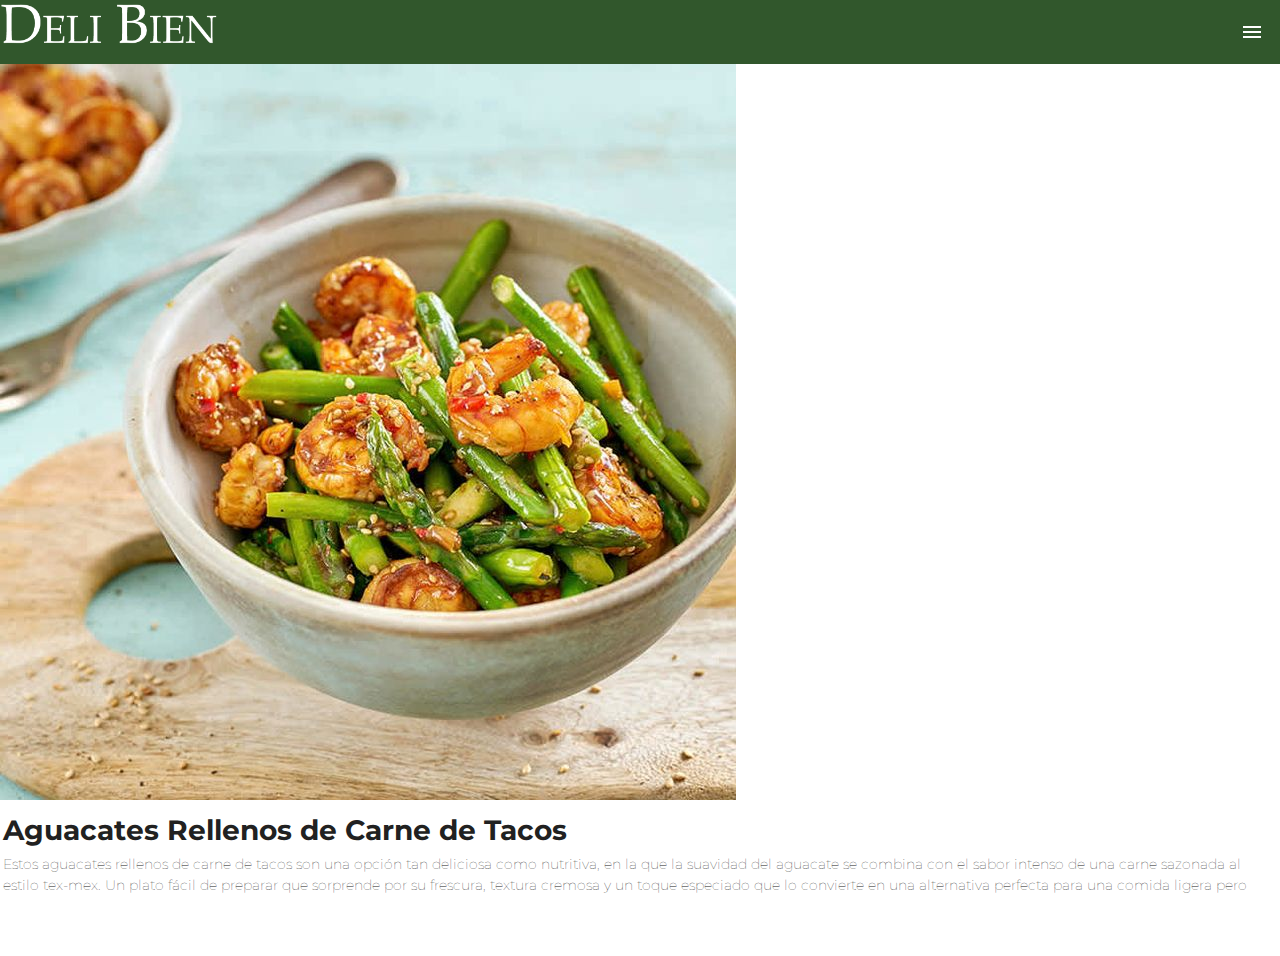
<file: Producto_3.html>
<!doctype html>
<html>
<head>
<meta charset="utf-8">
<meta name="viewport" content="width=device-width, initial-scale=1.0">
<title>DeliBien</title>
<link href="css/framework7.bundle.min.css" rel="stylesheet">
<link href="https://fonts.googleapis.com/icon?family=Material+Icons" rel="stylesheet">
<link href="css/style.css" rel="stylesheet">

</head>

<body>
	
	<div id="app">
			
		
		<div class="view view-main view-init">
        			
			<section class="panel panel-left panel-cover">
			
				<div id="panel-user">
					<div class="row">
						<article class="col-30">
							<img src="img/Untitled-1.png" alt="logo blanco" class="img-fluid">
						</article>
												
					</div>
				</div>
			
				<div id="panel-menu" class="block">
				
					<div class="list media-list">
						<ul>
							<li>
								<a class="link external" href="index.html" class="item-link item-content panel-close">
									<div class="item-media">
										<i class="material-icons">home</i>
									</div>	
									<div class="item-inner">
										<div class="item-title">Inicio</div>
									</div>
								</a>
							</li>
							<li>
								<a class="link external" href="Menu.html" class="item-link item-content panel-close">
									<div class="item-media">
										<i class="material-icons">lunch_dining</i>
									</div>	
									<div class="item-inner">
										<div class="item-title">Menú</div>
									</div>
								</a>
							</li>						
							<li>
								<a href="/collections/" class="item-link item-content panel-close">
									<div class="item-media">
										<i class="material-icons">shopping_cart</i>
									</div>	
									<div class="item-inner">
										<div class="item-title">Comprar</div>
									</div>
								</a>
							</li>

							<li>
								<a href="#" class="item-link item-content panel-close">
									<div class="item-media">
										<i class="material-icons">info</i>
									</div>	
									<div class="item-inner">
										<div class="item-title">Cómo Funciona</div>
									</div>
								</a>
							</li>
							<li>
								<a class="link external" href="SobreNosotros.html" class="item-link item-content panel-close">
									<div class="item-media">
										<i class="material-icons">diversity_3</i>
									</div>	
									<div class="item-inner">
										<div class="item-title">Sobre Nosotros</div>
									</div>
								</a>
							</li>
							<li>
								<a href="#" class="item-link item-content panel-close">
									<div class="item-media">
										<i class="material-icons">call</i>
									</div>	
									<div class="item-inner">
										<div class="item-title">Contacto</div>
									</div>
								</a>
							</li>
						</ul>				
					</div>
				
				</div>				
				
			</section>
			
			<section data-name="home" class="page">

			  <!-- Top Navbar -->
			  <nav class="navbar">
				<div class="navbar-bg"></div>
				<div class="navbar-inner">
					<div class="row">
						<article class="col-30">
							<img src="img/Untitled-1.png" alt="deli bien logo blanco" class="img-fluid">
						</article>
												
					</div>

					<div class="right">
						<a href="#" class="link panel-open" data-panel="left">
							<i class="material-icons">menu</i>
						</a>
					</div>
				</div>
			  </nav>

			  <section class="page-content">
				  <div id="producto">
				  <div class="product-container">
  <div class="product-image">
    <img src="img/pescado_4.jpg" alt="Producto3">
  </div>
  <div class="product-details">
    <h1 class="product-name">Aguacates Rellenos de Carne de Tacos</h1>
    <p class="product-description">
      Estos aguacates rellenos de carne de tacos son una opción tan deliciosa como nutritiva, en la que la suavidad del aguacate se combina con el sabor intenso de una carne sazonada al estilo tex-mex. Un plato fácil de preparar que sorprende por su frescura, textura cremosa y un toque especiado que lo convierte en una alternativa perfecta para una comida ligera pero llena de sabor.
    </p>
    <div class="product-price">L.115.00</div>
    <button class="buy-button">Comprar</button>
  </div>
</div>
</div>
				  
			  </section> <!--/page-content -->

			</section> <!--/page -->
		</div><!--/view -->
		
		
		
	</div><!--/app -->
	
	
		
			<nav class="toolbar toolbar-bottom tabbar-labels">
				<div class="toolbar-inner">
					<a class="link external" href="index.html">
						<i class="material-icons">home</i>
						<span class="tabbar-label">Inicio</span>
					</a>
					<a href="/collections/" class="tab-link">
						<i class="material-icons">favorite</i>
						<span class="tabbar-label">Favoritos</span>
					</a>					
					<a href="#" class="tab-link">
						<i class="material-icons">shopping_cart</i>
						<span class="tabbar-label">Mis Ordenes</span>
					</a>
					
					<a class="link external" href="perfilusuario.html">
						<i class="material-icons">person</i>
						<span class="tabbar-label">Perfil</span>
					</a>
				</div>
			</nav>	
	
	
	<script src="js/framework7.bundle.min.js"></script>
	<script src="js/app.js"></script>
	
	
	
	
	
</body>
</html>
</file>
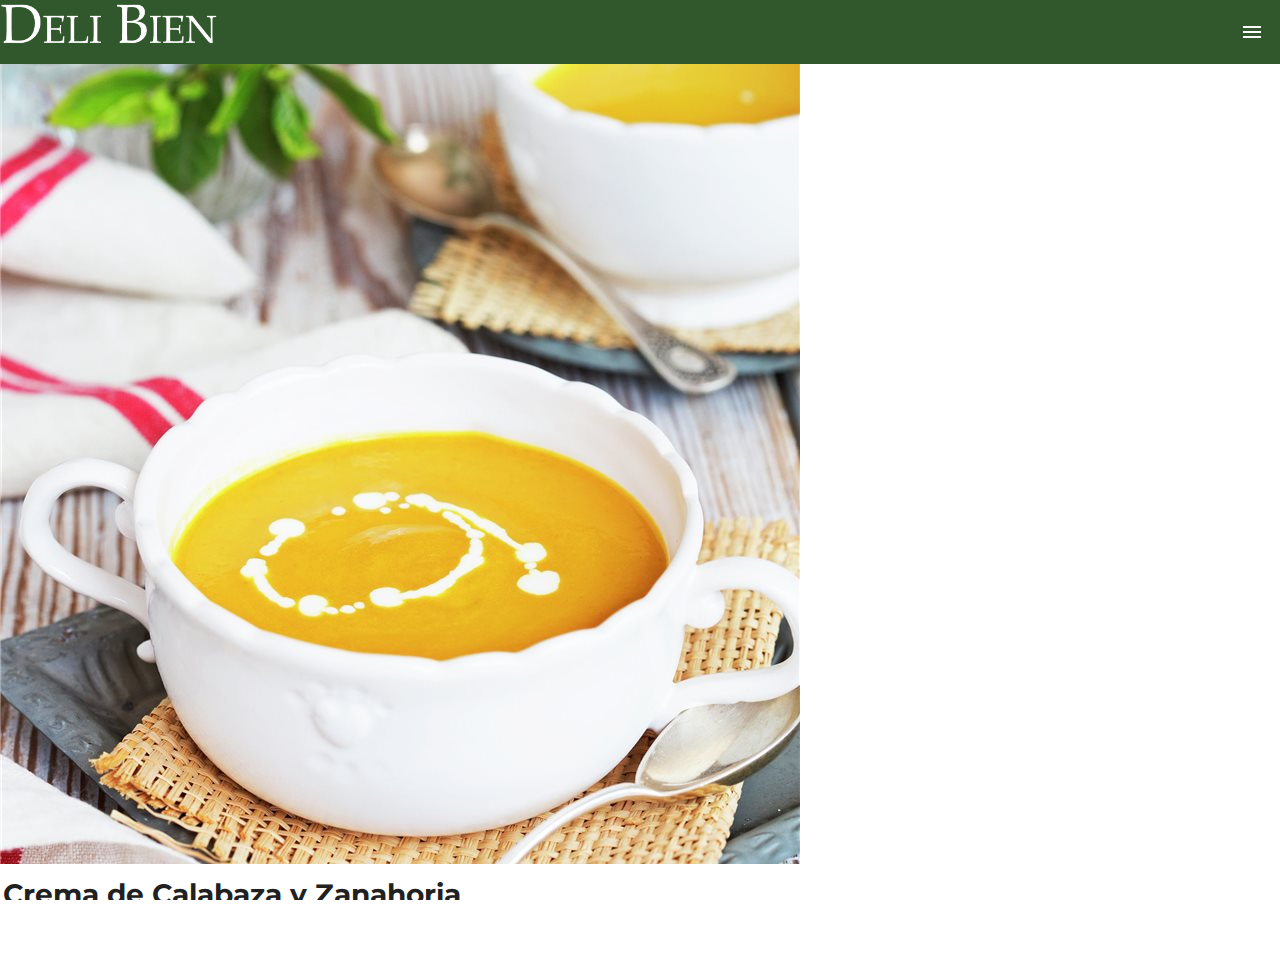
<file: Producto_4.html>
<!doctype html>
<html>
<head>
<meta charset="utf-8">
<meta name="viewport" content="width=device-width, initial-scale=1.0">
<title>DeliBien</title>
<link href="css/framework7.bundle.min.css" rel="stylesheet">
<link href="https://fonts.googleapis.com/icon?family=Material+Icons" rel="stylesheet">
<link href="css/style.css" rel="stylesheet">

</head>

<body>
	
	<div id="app">
			
		
		<div class="view view-main view-init">
        			
			<section class="panel panel-left panel-cover">
			
				<div id="panel-user">
					<div class="row">
						<article class="col-30">
							<img src="img/Untitled-1.png" alt="logo blanco" class="img-fluid">
						</article>
												
					</div>
				</div>
			
				<div id="panel-menu" class="block">
				
					<div class="list media-list">
						<ul>
							<li>
								<a class="link external" href="index.html" class="item-link item-content panel-close">
									<div class="item-media">
										<i class="material-icons">home</i>
									</div>	
									<div class="item-inner">
										<div class="item-title">Inicio</div>
									</div>
								</a>
							</li>
							<li>
								<a class="link external" href="Menu.html" class="item-link item-content panel-close">
									<div class="item-media">
										<i class="material-icons">lunch_dining</i>
									</div>	
									<div class="item-inner">
										<div class="item-title">Menú</div>
									</div>
								</a>
							</li>						
							<li>
								<a href="/collections/" class="item-link item-content panel-close">
									<div class="item-media">
										<i class="material-icons">shopping_cart</i>
									</div>	
									<div class="item-inner">
										<div class="item-title">Comprar</div>
									</div>
								</a>
							</li>

							<li>
								<a href="#" class="item-link item-content panel-close">
									<div class="item-media">
										<i class="material-icons">info</i>
									</div>	
									<div class="item-inner">
										<div class="item-title">Cómo Funciona</div>
									</div>
								</a>
							</li>
							<li>
								<a class="link external" href="SobreNosotros.html" class="item-link item-content panel-close">
									<div class="item-media">
										<i class="material-icons">diversity_3</i>
									</div>	
									<div class="item-inner">
										<div class="item-title">Sobre Nosotros</div>
									</div>
								</a>
							</li>
							<li>
								<a href="#" class="item-link item-content panel-close">
									<div class="item-media">
										<i class="material-icons">call</i>
									</div>	
									<div class="item-inner">
										<div class="item-title">Contacto</div>
									</div>
								</a>
							</li>
						</ul>				
					</div>
				
				</div>				
				
			</section>
			
			<section data-name="home" class="page">

			  <!-- Top Navbar -->
			  <nav class="navbar">
				<div class="navbar-bg"></div>
				<div class="navbar-inner">
					<div class="row">
						<article class="col-30">
							<img src="img/Untitled-1.png" alt="deli bien logo blanco" class="img-fluid">
						</article>
												
					</div>

					<div class="right">
						<a href="#" class="link panel-open" data-panel="left">
							<i class="material-icons">menu</i>
						</a>
					</div>
				</div>
			  </nav>

			  <section class="page-content">
				  <div id="producto">
				  <div class="product-container">
  <div class="product-image">
    <img src="img/Sopa_3.jpg" alt="Producto3">
  </div>
  <div class="product-details">
    <h1 class="product-name">Crema de Calabaza y Zanahoria</h1>
    <p class="product-description">
     Esta crema de calabaza y zanahoria es una receta reconfortante y equilibrada, que destaca por su textura suave y su sabor naturalmente dulce. Una preparación sencilla y saludable, realzada con un toque de especias que aportan profundidad y calidez, ideal para disfrutar en cualquier época del año.
    </p>
    <div class="product-price">L.210.00</div>
    <button class="buy-button">Comprar</button>
  </div>
</div>
</div>
				  
			  </section> <!--/page-content -->

			</section> <!--/page -->
		</div><!--/view -->
		
		
		
	</div><!--/app -->
	
	
		
			<nav class="toolbar toolbar-bottom tabbar-labels">
				<div class="toolbar-inner">
					<a class="link external" href="index.html">
						<i class="material-icons">home</i>
						<span class="tabbar-label">Inicio</span>
					</a>
					<a href="/collections/" class="tab-link">
						<i class="material-icons">favorite</i>
						<span class="tabbar-label">Favoritos</span>
					</a>					
					<a href="#" class="tab-link">
						<i class="material-icons">shopping_cart</i>
						<span class="tabbar-label">Mis Ordenes</span>
					</a>
					
					<a class="link external" href="perfilusuario.html">
						<i class="material-icons">person</i>
						<span class="tabbar-label">Perfil</span>
					</a>
				</div>
			</nav>	
	
	
	<script src="js/framework7.bundle.min.js"></script>
	<script src="js/app.js"></script>
	
	
	
	
	
</body>
</html>
</file>
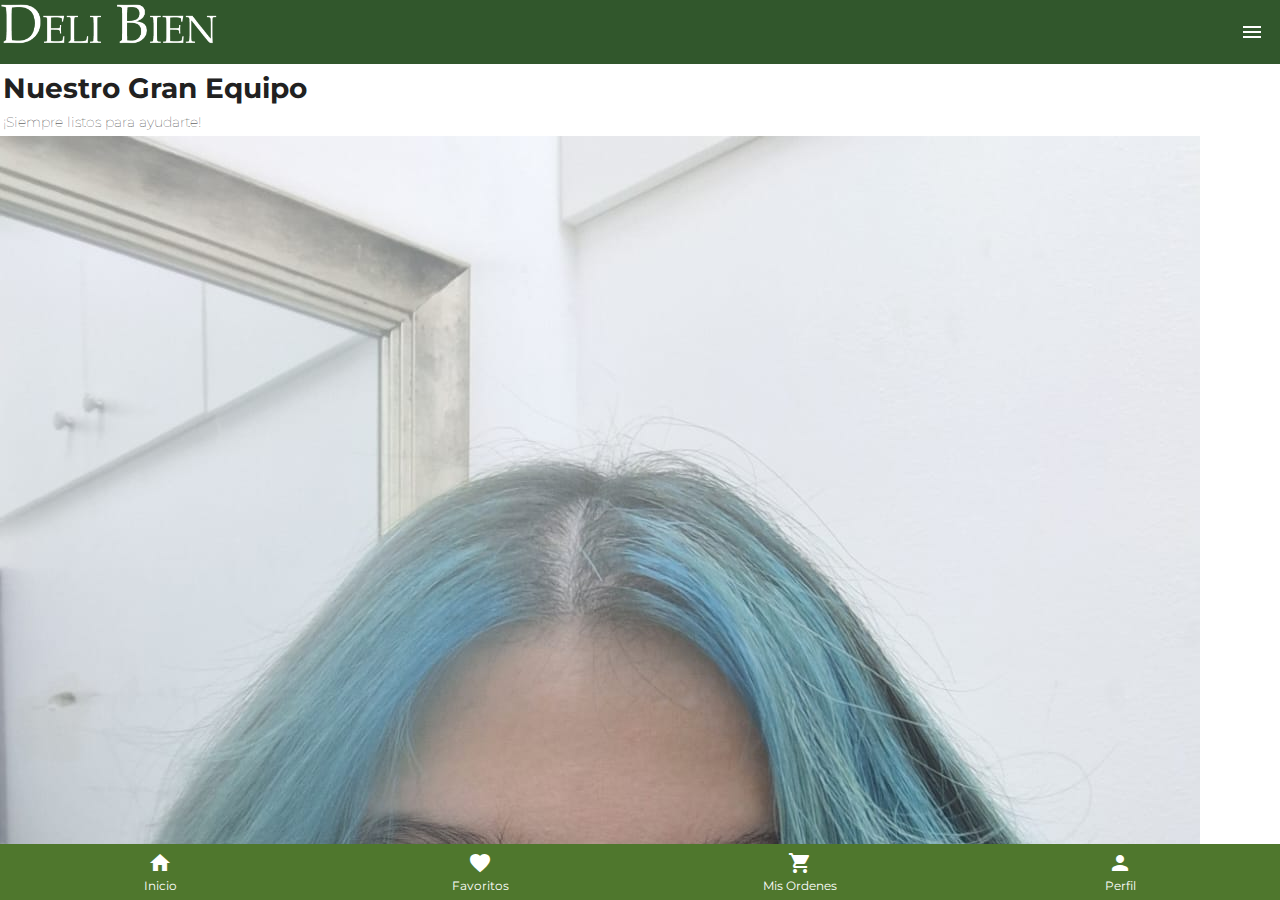
<file: SobreNosotros.html>
<!doctype html>
<html>
<head>
<meta charset="utf-8">
<meta name="viewport" content="width=device-width, initial-scale=1.0">
<title>DeliBien App</title>
<link href="css/framework7.bundle.min.css" rel="stylesheet">
<link href="https://fonts.googleapis.com/icon?family=Material+Icons" rel="stylesheet">
<link href="css/style.css" rel="stylesheet">

</head>

<body>
	
<div id="app">
			
		
		<div class="view view-main view-init">
        			
			<section class="panel panel-left panel-cover">
			
				<div id="panel-user">
					<div class="row">
						<article class="col-30">
							<img src="img/Untitled-1.png" alt="logo blanco" class="img-fluid">
						</article>
												
					</div>
				</div>
			
				<div id="panel-menu" class="block">
				
					<div class="list media-list">
						<ul>
							<li>
								<a href="/index/" class="item-link item-content panel-close">
									<div class="item-media">
										<i class="material-icons">home</i>
									</div>	
									<div class="item-inner">
										<div class="item-title">Inicio</div>
									</div>
								</a>
							</li>
							<li>
								<a href="/menu/" class="item-link item-content panel-close">
									<div class="item-media">
										<i class="material-icons">lunch_dining</i>
									</div>	
									<div class="item-inner">
										<div class="item-title">Menú</div>
									</div>
								</a>
							</li>						
							<li>
								<a href="/collections/" class="item-link item-content panel-close">
									<div class="item-media">
										<i class="material-icons">shopping_cart</i>
									</div>	
									<div class="item-inner">
										<div class="item-title">Comprar</div>
									</div>
								</a>
							</li>

							<li>
								<a href="#" class="item-link item-content panel-close">
									<div class="item-media">
										<i class="material-icons">info</i>
									</div>	
									<div class="item-inner">
										<div class="item-title">Cómo Funciona</div>
									</div>
								</a>
							</li>
							<li>
								<a href="/sobrenosotros/" class="item-link item-content panel-close">
									<div class="item-media">
										<i class="material-icons">diversity_3</i>
									</div>	
									<div class="item-inner">
										<div class="item-title">Sobre Nosotros</div>
									</div>
								</a>
							</li>
							<li>
								<a href="#" class="item-link item-content panel-close">
									<div class="item-media">
										<i class="material-icons">call</i>
									</div>	
									<div class="item-inner">
										<div class="item-title">Contacto</div>
									</div>
								</a>
							</li>
						</ul>				
					</div>
				
				</div>				
				
			</section>
			</div>
		</div>
			
			<section data-name="home" class="page">

			  <!-- Top Navbar -->
			  <nav class="navbar">
				<div class="navbar-bg"></div>
				<div class="navbar-inner">
					<div class="row">
						<article class="col-30">
							<img src="img/Untitled-1.png" alt="deli bien logo blanco" class="img-fluid">
						</article>
												
					</div>

					<div class="right">
						<a href="#" class="link panel-open" data-panel="left">
							<i class="material-icons">menu</i>
						</a>
					</div>
				</div>
			  </nav>

			
			<section data-name="SobreNosotros" class="page">

			  <!-- Top Navbar -->
			  <nav class="navbar">
				<div class="navbar-bg"></div>
				<div class="navbar-inner">
					<div class="row">
						<article class="col-30">
							<img src="img/Untitled-1.png" alt="deli bien logo blanco" class="img-fluid">
						</article>
												
					</div>

					<div class="right">
						<a href="#" class="link panel-open" data-panel="left">
							<i class="material-icons">menu</i>
						</a>
					</div>
				</div>
			  </nav>
				</section>

	
  <!-- Contenedor principal -->
  <div class="page about-us-page">
    <div class="page-content">
      <div class="content-block about-us-container">

        <!-- Hero Section -->
        <section class="section hero-section">
  <h1>Nuestro Gran Equipo</h1>
  <p class="subtitle">¡Siempre listos para ayudarte!</p>
</section>
        <!-- Desarrolladores Section -->
        <section class="section desarrolladores-section">
          <div class="team-section">
            <!-- Miembro 1 -->
            <div>
              <img src="img/1.jpg" alt="Persona 1">
              <div class="team-description">
                <h3>Vivian Sanchez - Desarrolladora Backend</h3>
                <p>Diseñó y construyó la lógica central de nuestra aplicación, asegurando que todo funcione sin problemas.</p>
              </div>
            </div>

            <!-- Miembro 2 -->
            <div>
              <img src="img/2.jpg" alt="Persona 2">
              <div class="team-description">
                <h3>Isabella Benitez - Diseñadora UX/UI</h3>
                <p>Creadora de la interfaz intuitiva y atractiva de nuestra app, enfocada en brindar la mejor experiencia al usuario.</p>
              </div>
            </div>

            <!-- Miembro 3 -->
            <div>
              <img src="img/3.jpg" alt="Persona 3">
              <div class="team-description">
                <h3>Gabriela Valladares - Desarrolladora Frontend</h3>
                <p>Encargado de implementar la interfaz visual y hacer que nuestra app sea rápida y fluida.</p>
              </div>
            </div>
          </div>
        </section>

        <!-- Operativo Section -->
        <section class="section operativo-section">
          <div class="team-section">
            <!-- Miembro 4 -->
            <div>
              <img src="img/4.jpg" alt="Equipo de chefs">
              <div class="team-description">
                <h3>El Chef de DeliBien- Salvador Castillo</h3>
              
<p>Contamos con un equipo de chefs expertos que preparan cada plato con amor y dedicación, asegurando que cada comida sea una experiencia memorable.</p>
              </div>
            </div>

            <!-- Miembro 5 -->
            <div>
              <img src="img/5.jpg" alt="Servicio al cliente">
              <div class="team-description">
                <h3>El servicio al cliente- Mary Galvez</h3>
                <p>Nuestro equipo de atención al cliente está siempre disponible para resolver tus dudas y asegurarse de que tu experiencia sea la mejor posible.</p>
              </div>
            </div>

            <!-- Miembro 6 -->
            <div>
              <img src="img/6.jpg" alt="Repartidores">
              <div class="team-description">
                <h3>Los repartidores de DeliBien- Diego Martinez</h3>
                <p>Nuestros repartidores son rápidos y amables, garantizando que tu comida llegue caliente y a tiempo, lista para disfrutar en la oficina.</p>
              </div>
            </div>
          </div>
        </section>

        <!-- Historia Section -->
        <section class="section history-section">
          <h2>DE UNA IDEA A UNA REALIDAD</h2>
          <p>La historia de DeliBien comienza con un sueño.</p>
        </section>

        <!-- Footer Section -->
        <section class="section footer-section">
          <div class="footer">
            © 2025 -DeliBien
          </div>
        </section>

      </div>
    </div>
  </div>	

				
			<nav class="toolbar toolbar-bottom tabbar-labels">
				<div class="toolbar-inner">
					<a href="index.html" class="tab-link">
						<i class="material-icons">home</i>
						<span class="tabbar-label">Inicio</span>
					</a>
					<a href="/collections/" class="tab-link">
						<i class="material-icons">favorite</i>
						<span class="tabbar-label">Favoritos</span>
					</a>					
					<a href="#" class="tab-link">
						<i class="material-icons">shopping_cart</i>
						<span class="tabbar-label">Mis Ordenes</span>
					</a>
					
					<a href="perfilusuario.html" class="tab-link">
						<i class="material-icons">person</i>
						<span class="tabbar-label">Perfil</span>
					</a>
				</div>
			</nav>	
	</section>
			
		
		
		

	
	<script src="js/framework7.bundle.min.js"></script>
	<script src="js/app.js"></script>
	
	
	
	
	
</body>
</html>
</file>
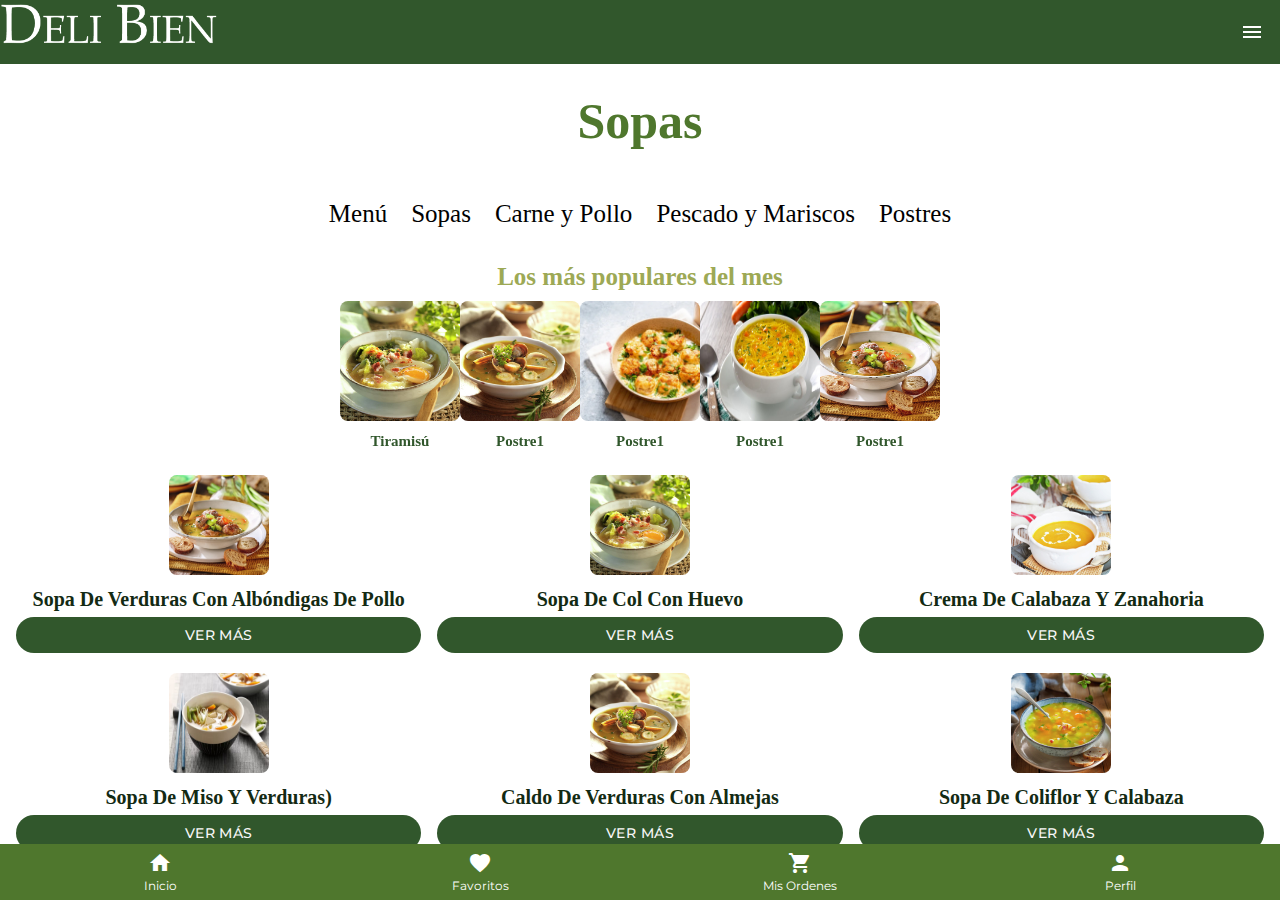
<file: Sopas.html>
<!doctype html>
<html>
<head>
<meta charset="utf-8">
<meta name="viewport" content="width=device-width, initial-scale=1.0">
<title>DeliBien</title>
<link href="css/framework7.bundle.min.css" rel="stylesheet">
<link href="https://fonts.googleapis.com/icon?family=Material+Icons" rel="stylesheet">	
<link href="css/style.css" rel="stylesheet">

</head>

<body>
	
	<div id="app">
			
		
		<div class="view view-main view-init">
        			
			<section class="panel panel-left panel-cover">
			
				<div id="panel-user">
					<div class="row">
						<article class="col-30">
							<img src="img/Untitled-1.png" alt="logo blanco" class="img-fluid">
						</article>
												
					</div>
				</div>
			
				<div id="panel-menu" class="block">
				
					<div class="list media-list">
						<ul>
							<li>
								<a href="/index/" class="item-link item-content panel-close">
									<div class="item-media">
										<i class="material-icons">home</i>
									</div>	
									<div class="item-inner">
										<div class="item-title">Inicio</div>
									</div>
								</a>
							</li>
							<li>
								<a href="/menu/" class="item-link item-content panel-close">
									<div class="item-media">
										<i class="material-icons">lunch_dining</i>
									</div>	
									<div class="item-inner">
										<div class="item-title">Menú</div>
									</div>
								</a>
							</li>						
							<li>
								<a href="/collections/" class="item-link item-content panel-close">
									<div class="item-media">
										<i class="material-icons">shopping_cart</i>
									</div>	
									<div class="item-inner">
										<div class="item-title">Comprar</div>
									</div>
								</a>
							</li>

							<li>
								<a href="#" class="item-link item-content panel-close">
									<div class="item-media">
										<i class="material-icons">info</i>
									</div>	
									<div class="item-inner">
										<div class="item-title">Cómo Funciona</div>
									</div>
								</a>
							</li>
							<li>
								<a href="/sobrenosotros/" class="item-link item-content panel-close">
									<div class="item-media">
										<i class="material-icons">diversity_3</i>
									</div>	
									<div class="item-inner">
										<div class="item-title">Sobre Nosotros</div>
									</div>
								</a>
							</li>
							<li>
								<a href="#" class="item-link item-content panel-close">
									<div class="item-media">
										<i class="material-icons">call</i>
									</div>	
									<div class="item-inner">
										<div class="item-title">Contacto</div>
									</div>
								</a>
							</li>
						</ul>				
					</div>
				
				</div>				
				
			</section>
			</div>
		</div>
			
			<section data-name="home" class="page">

			  <!-- Top Navbar -->
			  <nav class="navbar">
				<div class="navbar-bg"></div>
				<div class="navbar-inner">
					<div class="row">
						<article class="col-30">
							<img src="img/Untitled-1.png" alt="deli bien logo blanco" class="img-fluid">
						</article>
												
					</div>

					<div class="right">
						<a href="#" class="link panel-open" data-panel="left">
							<i class="material-icons">menu</i>
						</a>
					</div>
				</div>
			  </nav>

<section class="page-content">
  <div id="categoria1">
      <h2 class="block text-align-center">Sopas</h2>
	  
		<nav class="flex justify-center space-x-6 bg-gray-800 p-4">
  <a href="/menu/" class="link">Menú</a>
  <a href="/sopas/" class="link">Sopas</a>
  <a href="/carnes/" class="link">Carne y Pollo</a>
  <a href="/pescados/" class="link">Pescado y Mariscos</a>
  <a href="/postres/" class="link">Postres</a>
</nav>

    <div class="block text-align-center">
      <h4 class="block-title">Los más populares del mes</h4>

      <!-- Swiper Carousel -->
      <div class="swiper-container swiper-init" data-space-between="10" data-slides-per-view="auto">
        <div class="swiper-wrapper display-flex justify-content-center align-items-center">
          <!-- Imágenes de los postres -->
          <div class="swiper-slide" style="width: auto;">
            <img src="img/Sopa_2.jpg" alt="Sopa 1" style="width: 120px; height: 120px; border-radius: 8px;">
			  <h5>Tiramisú</h5>
          </div>
          <div class="swiper-slide" style="width: auto;">
            <img src="img/Sopa_5.jpg" alt="Sopa 2" style="width: 120px; height: 120px; border-radius: 8px;">
			  <h5>Postre1</h5>
          </div>
          <div class="swiper-slide" style="width: auto;">
            <img src="img/Sopa_9.jpg" alt="Sopa 3" style="width: 120px; height: 120px; border-radius: 8px;">
			  <h5>Postre1</h5>
          </div>
			 <div class="swiper-slide" style="width: auto;">
            <img src="img/Sopa_8.jpg" alt="Sopa 4" style="width: 120px; height: 120px; border-radius: 8px;">
				 <h5>Postre1</h5>
          </div>
          <div class="swiper-slide" style="width: auto;">
            <img src="img/Sopa_1.jpg" alt="Sopa 5" style="width: 120px; height: 120px; border-radius: 8px;">
			  <h5>Postre1</h5>
          </div>
		  </div>
     
      </div>
    </div>
  </div>
	<div id="fila1">

<div class="block">
  <div class="row">

    <div class="col-33 text-align-center">
      <img src="img/Sopa_1.jpg" alt="Menu 1" style="width: 100px; height: 100px; border-radius: 8px;">
      <h3>Sopa De Verduras Con Albóndigas De Pollo</h3>
      <a href="#" class="button button-round" style="background-color: #31572C; color: #f8f8f8;">Ver más</a>
    </div>


    <div class="col-33 text-align-center">
      <img src="img/Sopa_2.jpg" alt="Menu 2" style="width: 100px; height: 100px; border-radius: 8px;">
      <h3>Sopa De Col Con Huevo</h3>
      <a href="#" class="button button-round" style="background-color: #31572C; color: #f8f8f8;">Ver más</a>
    </div>


    <div class="col-33 text-align-center">
      <img src="img/Sopa_3.jpg" alt="Menu 3" style="width: 100px; height: 100px; border-radius: 8px;">
      <h3>Crema De Calabaza Y Zanahoria</h3>
      <a href="#" class="button button-round" style="background-color: #31572C; color: #f8f8f8;">Ver más</a>
    </div>

  </div>
</div>
</div>
	
	<div id="fila2">

<div class="block">
  <div class="row">

    <div class="col-33 text-align-center">
      <img src="img/Sopa_4.jpg" alt="Menu 4" style="width: 100px; height: 100px; border-radius: 8px;">
      <h3>Sopa De Miso Y Verduras)</h3>
      <a href="#" class="button button-round" style="background-color: #31572C; color: #f8f8f8;">Ver más</a>
    </div>


    <div class="col-33 text-align-center">
      <img src="img/Sopa_5.jpg" alt="Menu 5" style="width: 100px; height: 100px; border-radius: 8px;">
      <h3>Caldo De Verduras Con Almejas</h3>
      <a href="#" class="button button-round" style="background-color: #31572C; color: #f8f8f8;">Ver más</a>
    </div>


    <div class="col-33 text-align-center">
      <img src="img/Sopa_6.jpg" alt="Menu 6" style="width: 100px; height: 100px; border-radius: 8px;">
      <h3>Sopa De Coliflor Y Calabaza</h3>
      <a href="#" class="button button-round" style="background-color: #31572C; color: #f8f8f8;">Ver más</a>
    </div>

  </div>
</div>
</div>	
	
		<div id="fila3">

<div class="block">
  <div class="row">

    <div class="col-33 text-align-center">
      <img src="img/Sopa_7.jpg"  alt="Menu 7" style="width: 100px; height: 100px; border-radius: 8px;">
      <h3> Sopa De Verduras Con Fideos</h3>
      <a href="#" class="button button-round" style="background-color: #31572C; color: #f8f8f8;">Ver más</a>
    </div>


    <div class="col-33 text-align-center">
      <img src="img/Sopa_8.jpg" alt="Menu 8" style="width: 100px; height: 100px; border-radius: 8px;">
      <h3>Sopa De Verduras Con Fideos</h3>
      <a href="#" class="button button-round" style="background-color: #31572C; color: #f8f8f8;">Ver más</a>
    </div>


    <div class="col-33 text-align-center">
      <img src="img/Sopa_9.jpg" alt="Menu 9" style="width: 100px; height: 100px; border-radius: 8px;">
      <h3> Sopa De Pescado Con Albóndigas De Gamba</h3>
      <a href="#" class="button button-round" style="background-color: #31572C; color: #f8f8f8;">Ver más</a>
    </div>

  </div>
</div>
</div>	
			
</section>

				
			<nav class="toolbar toolbar-bottom tabbar-labels">
				<div class="toolbar-inner">
					<a href="/index/" class="tab-link">
						<i class="material-icons">home</i>
						<span class="tabbar-label">Inicio</span>
					</a>
					<a href="#" class="tab-link">
						<i class="material-icons">favorite</i>
						<span class="tabbar-label">Favoritos</span>
					</a>					
					<a href="#" class="tab-link">
						<i class="material-icons">shopping_cart</i>
						<span class="tabbar-label">Mis Ordenes</span>
					</a>
					
					<a href="/perfilusuario/" class="tab-link">
						<i class="material-icons">person</i>
						<span class="tabbar-label">Perfil</span>
					</a>
				</div>
			</nav>
			
		</section>	
	<script src="js/framework7.bundle.min.js"></script>
	<script src="js/app.js"></script>
	
	
	
	
	
</body>
</html>
</file>
<file: css/style.css>
@import url('https://fonts.googleapis.com/css2?family=Archivo+Black&family=Belleza&family=Catamaran:wght@100..900&family=Chakra+Petch:ital,wght@0,300;0,400;0,500;0,600;0,700;1,300;1,400;1,500;1,600;1,700&family=Comic+Relief:wght@400;700&family=Exo:ital,wght@0,100..900;1,100..900&family=Jost:ital,wght@0,100..900;1,100..900&family=Montserrat:ital,wght@0,100..900;1,100..900&family=Oswald:wght@200..700&family=Playfair+Display:ital,wght@0,400..900;1,400..900&family=Prata&family=Quicksand:wght@300..700&family=Raleway:ital,wght@0,100..900;1,100..900&family=Roboto:ital,wght@0,100..900;1,100..900&family=Winky+Sans:ital,wght@0,300..900;1,300..900&display=swap');

:root{
	--f7-theme-color:#4f772d;
	--f7-navbar-bg-color: #31572c; /*navbar*/
	--f7-navbar-link-color: #FFF; /*navbar link*/
	--f7-navbar-text-color:#4f772d;
	--f7-bars-bg-color:#4f772d;/*toolbar*/
	--f7-tabbar-link-inactive-color: #ffffff; /*link toolbar*/
	--f7-block-margin-vertical:20px;
	--f7-card-footer-border-color:transparent; 
	--f7-tabbar-label-font-size:12px;
	--f7-navbar-shadow-image:transparent; /*sombra navbar*/
	--f7-toolbar-bottom-shadow-image:transparent;
	--f7-panel-width:300px;
	--color-verde:#4BB889;
	--color-gris-primary:#7C889F;
	--color-gris:#E6E8EA;
	--color-negro:#000;
}



* {
  margin: 0;
  padding: 0;
  box-sizing: border-box;
}

body, html {
  height: 100%;
  font-family: 'Montserrat', sans-serif;
}

.hero {
  background-image: url("../img/restaurant-interior.jpg");
  background-size: cover;
  background-position: center;
  height: 100vh;
  position: relative;
}

.overlay {
  background-color: rgba(0, 0, 0, 0.7); 
  color: white;
  height: 100%;
  display: flex;
  flex-direction: column;
  justify-content: center;
  align-items: center;
  text-align: center;
  padding: 20px;
}

.overlay h1 {
  font-size: 24px;
  margin-bottom: 10px;
}

.overlay p {
  font-size: 16px;
  margin-bottom: 20px;
  max-width: 300px;
}

.btn-comprar {
  background-color: #e0b84c;
  color: #000;
  padding: 10px 20px;
  border-radius: 20px;
  text-decoration: none;
  font-weight: bold;
  transition: background-color 0.3s ease;
}

.btn-comprar:hover {
  background-color: #c79e3a;
}


body{
  font-family: "Montserrat", sans-serif;
  font-weight: 50;
  font-style: normal;

}

h1,h2,h3,h4,h5,h6,p{
	margin: 3px;
}
.img-fluid{
	max-width: 100%;
}

.block-title{
	font-size: 24px;
	color: #ffffff;
	font-weight: 700;
	overflow: inherit;
	
}
a{
	color:  #ffffff;
	font-weight: 500;
}
.row-title a{
	text-decoration: underline;
}

#panel-user{
	background-color: var(--f7-theme-color);
	padding: 40px 20px 15px;
	color: #fff;
	text-align: left;
}
.text-overflow{
	text-overflow: ellipsis;
  	overflow: hidden;
}
.text-small{
	font-size: 80%;
}




#panel-menu i{
	color: #ffffff
}
#panel-menu .item-title{
	color: #ffffff;
	font-size: 14px;
}
#panel-menu .item-inner{
	align-content: center;
}
.panel-left{
background-color: #4f772d
}
#panel-menu .list ul{
background-color:transparent;
}


#intro{
	color: #132a13;
	font-size: 12px;
	padding-top: 10px;
	text-align: center;
}
.texto-mediano{
	font-size: 26px;
}
.button-white{
	background-color: #f0cc76;
	color: #000000;
	text-transform: inherit;
	margin-top: 20px;  
	display: inline-block;
}


.position-relative{
	position: relative;
	
}
.card-overlay{
	position: absolute;
	top: 0;
	background-color: rgba(0,0,0,0.60);
	width: 100%;
	height: 100%;
}
.card-texto{
	position: absolute;
	bottom: 0;
	width: 100%;
	color: #fff;
}
.card-texto h4{
	font-size: 11px;
	letter-spacing: 1px;
	font-weight: 400;
}
.card-texto h3{
	font-size: 22px;
	font-weight: 400;
}
.card-icon{
	position: absolute;
	bottom: 0;
	width: 100%;
	color: #fff;
	text-align: right;
	font-size: 10px;
}

.toolbar-inner {
	color: #ffffff
}


.img-fluid {
	max-width: 100%;
}


.swiper-slide img {
  cursor: pointer;
  transition: border 0.3s, box-shadow 0.3s;
}

/* Estilo para la imagen activa (seleccionada) */
.swiper-slide img.active {
  border: 3px solid #ff5722; /* Cambia el color como prefieras */
  box-shadow: 0 0 10px rgba(0, 0, 0, 0.3);
  border-radius: 8px;
}

#categoria1 h2{
	font-family: "Monserrat", san selfi;
	font-size: 50px;
	color: #4F772D;
}

#categoria1 h2{
	font-family: "Monserrat", san selfi;
	font-size: 50px;
	color: #4F772D;
}
#categoria1 h4{
	font-family: "Monserrat", san selfi;
	font-size: 25px;
	color: #9DA955;
}

#categoria1 h5{
	font-family: "Monserrat", san selfi;
	font-size: 15px;
	color: #31572C;
}

#fila1 h3, #fila2 h3,#fila3 h3{
	font-family: "Monserrat", san selfi;
	font-size: 20px;
	color: #132A13;
}

#categoria1  nav {
    display: flex;
    justify-content: center;
    gap: 24px; /* espacio entre links */
    background-color: transparent; /* bg-gray-800 */
    padding: 1rem;
	font-family: "Monserrat", san selfi;
	font-size: 25px;
  }

  nav a {
    color: black;
    text-decoration: none;
    transition: color 0.3s ease;
  }

  nav a:hover {
    color: #90a955;
  }
</file>
